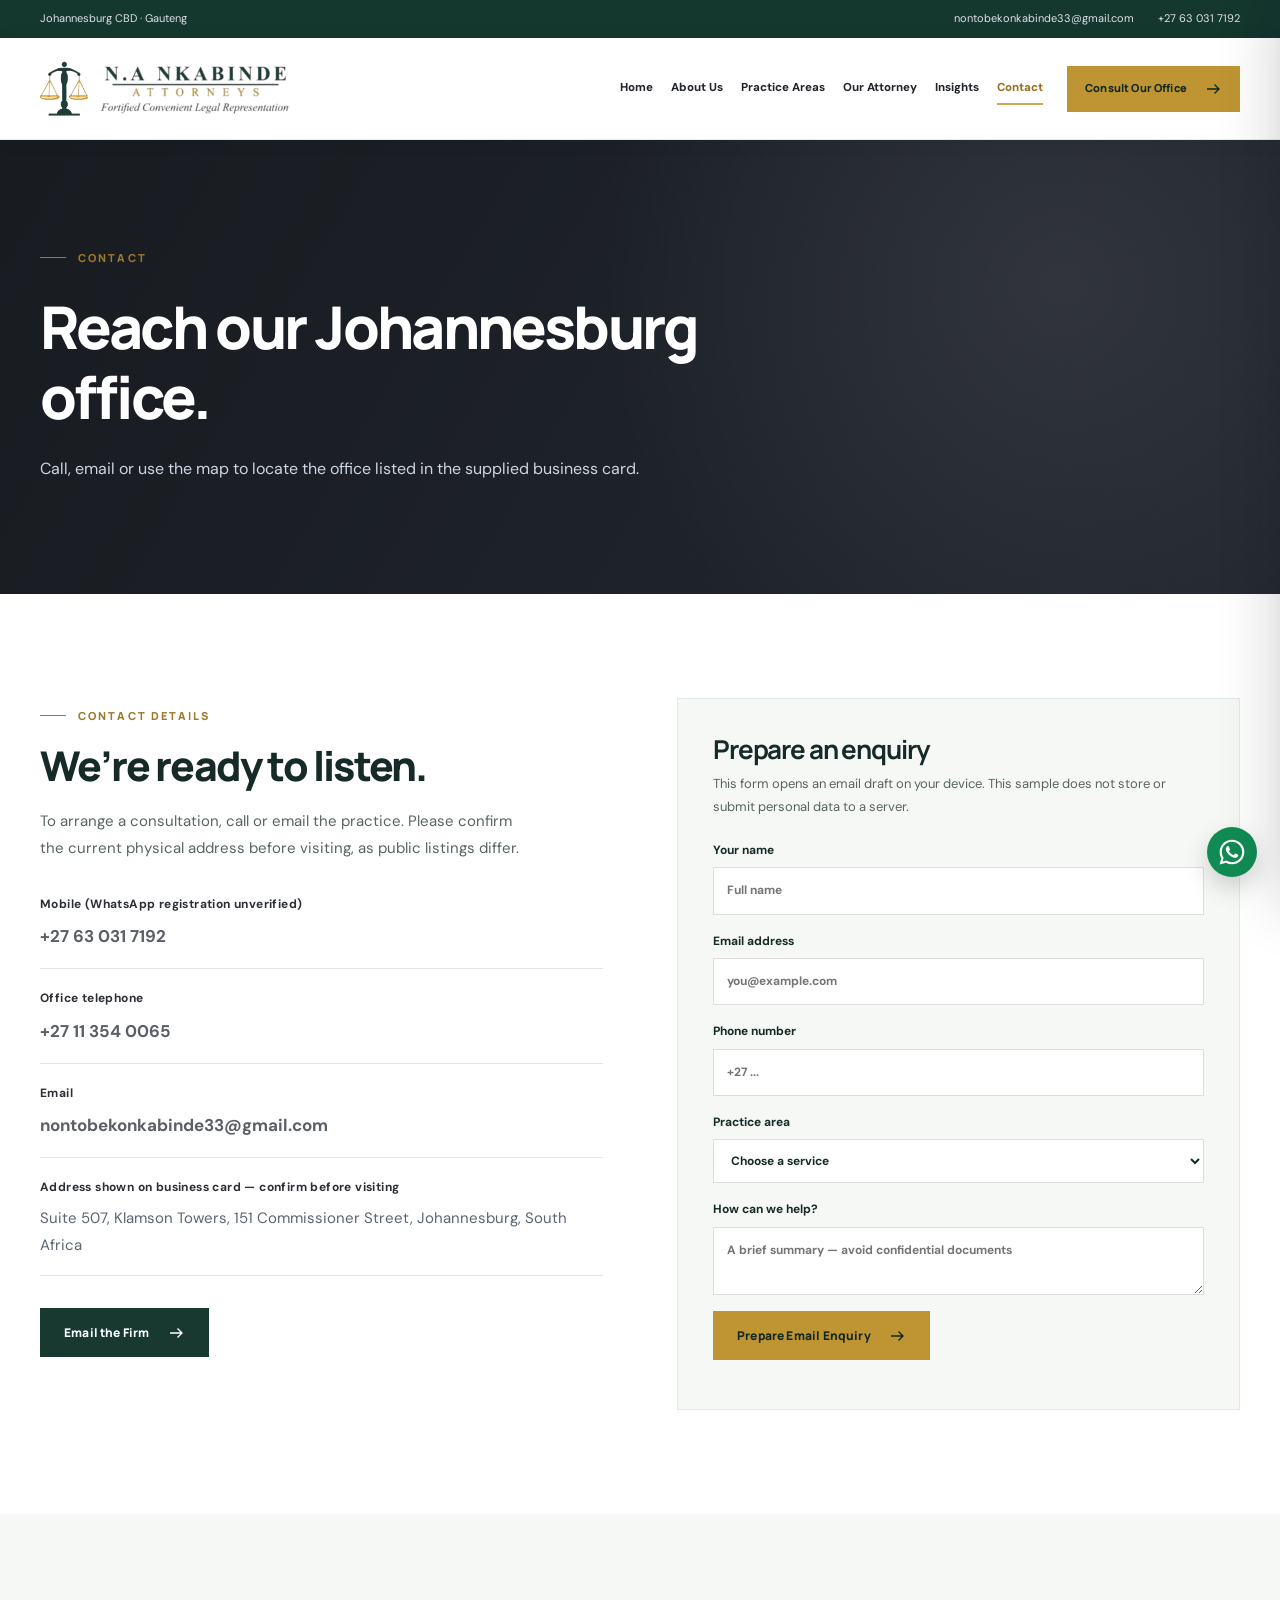
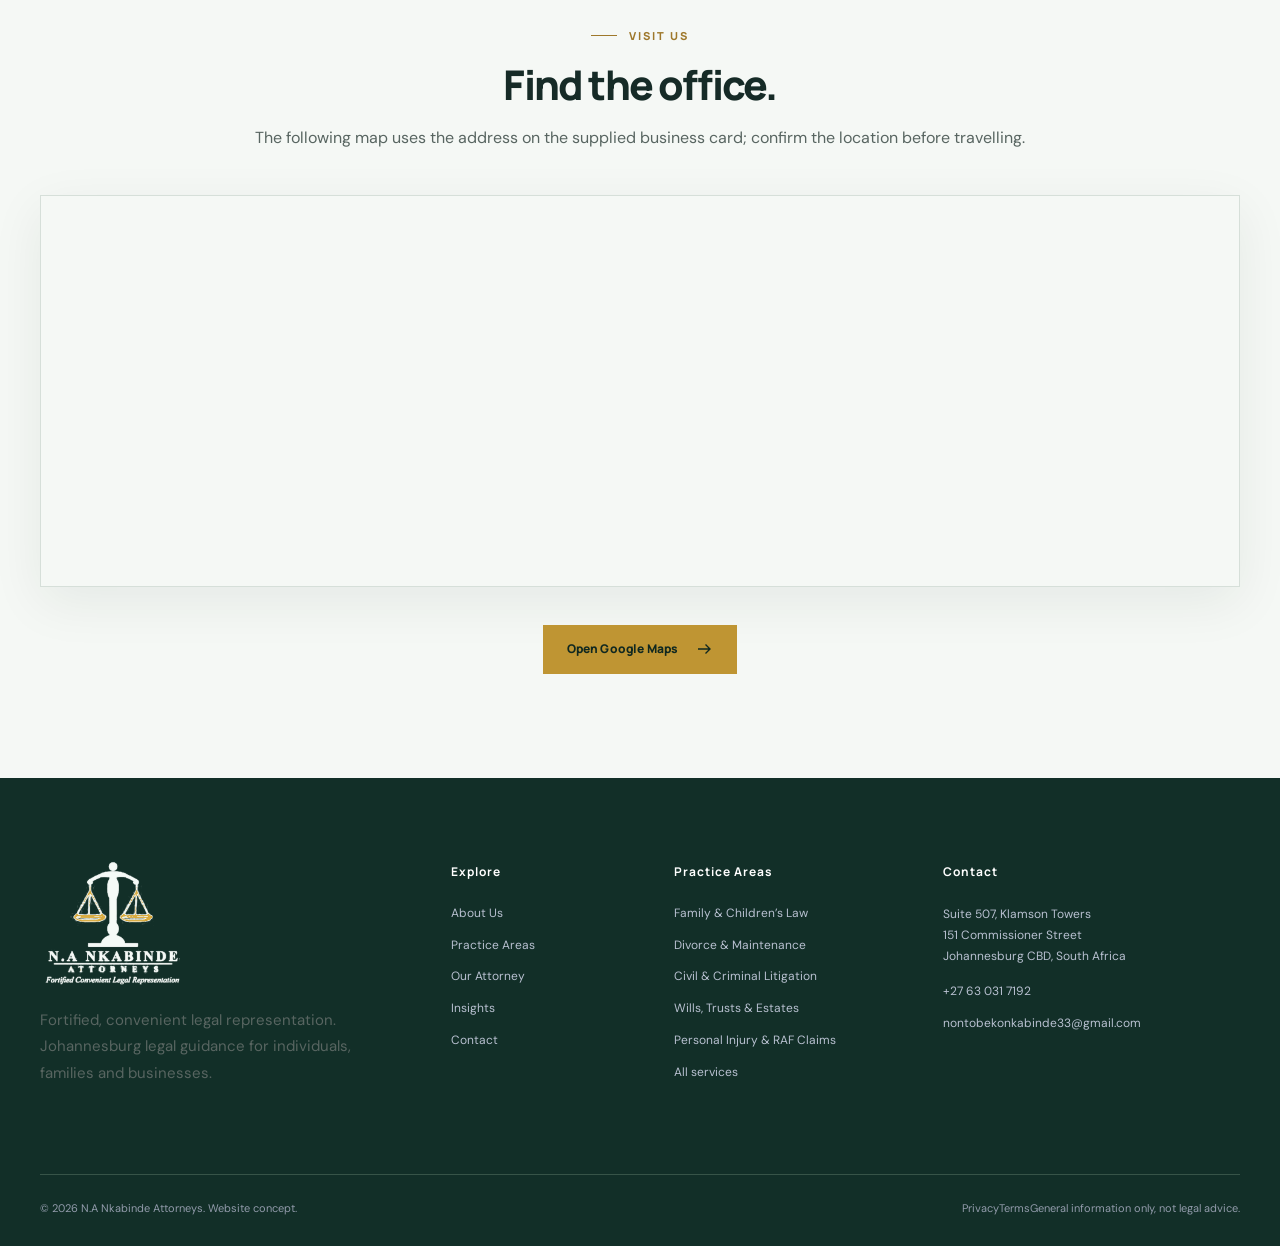
<file: contact/index.html>
<!doctype html><html lang="en-ZA"><head><meta charset="utf-8"><meta name="viewport" content="width=device-width, initial-scale=1"><meta name="theme-color" content="#14372e"><title>Contact Us — Johannesburg | N.A Nkabinde Attorneys</title><meta name="description" content="Call N.A Nkabinde Attorneys at 063 031 7192 or email nontobekonkabinde33@gmail.com. Confirm office address before visiting."><meta name="robots" content="noindex,follow"><link rel="canonical" href="https://na-nkabinde-attorneys.vercel.app/contact/"><meta property="og:type" content="website"><meta property="og:title" content="Contact Us — Johannesburg | N.A Nkabinde Attorneys"><meta property="og:description" content="Call N.A Nkabinde Attorneys at 063 031 7192 or email nontobekonkabinde33@gmail.com. Confirm office address before visiting."><meta property="og:url" content="https://na-nkabinde-attorneys.vercel.app/contact/"><meta property="og:image" content="https://na-nkabinde-attorneys.vercel.app/assets/social-preview.jpg"><meta name="twitter:card" content="summary_large_image"><link rel="icon" href="/assets/favicon.png" type="image/png"><link rel="preconnect" href="https://images.pexels.com"><link rel="preconnect" href="https://fonts.googleapis.com"><link rel="preconnect" href="https://fonts.gstatic.com" crossorigin><link rel="stylesheet" href="/assets/site.css"><script src="/assets/site.js" defer></script><script type="application/ld+json">{"@context": "https://schema.org", "@type": "LegalService", "name": "N.A Nkabinde Attorneys", "url": "https://na-nkabinde-attorneys.vercel.app", "image": "https://na-nkabinde-attorneys.vercel.app/assets/logo-dark-4k.png", "telephone": "+27630317192", "email": "nontobekonkabinde33@gmail.com", "address": {"@type": "PostalAddress", "streetAddress": "Suite 507, Klamson Towers, 151 Commissioner Street", "addressLocality": "Johannesburg", "addressRegion": "Gauteng", "addressCountry": "ZA"}, "founder": {"@type": "Person", "name": "Nontobeko Nkabinde"}, "areaServed": "Johannesburg, South Africa"}</script></head><body><a class="skip-link" href="#main">Skip to content</a><div class="topbar"><div class="container topbar-inner"><span class="topbar-address">Johannesburg CBD · Gauteng</span><div class="topbar-links"><a href="mailto:nontobekonkabinde33@gmail.com">nontobekonkabinde33@gmail.com</a><a href="tel:+27630317192">+27 63 031 7192</a></div></div></div>
<header class="nav-shell"><div class="container nav-inner"><a href="/" class="brand" aria-label="N.A Nkabinde Attorneys homepage"><img src="/assets/logo-header-4k.png" alt="N.A Nkabinde Attorneys logo" width="270" height="115"></a><nav class="nav-links" aria-label="Main navigation"><a class="nav-link " href="/" >Home</a><a class="nav-link " href="/about/" >About Us</a><a class="nav-link " href="/practice-areas/" >Practice Areas</a><a class="nav-link " href="/managing-partner/" >Our Attorney</a><a class="nav-link " href="/insights/" >Insights</a><a class="nav-link active" href="/contact/" aria-current=page>Contact</a></nav><a class="btn btn-gold nav-cta" href="/contact/">Consult Our Office <svg aria-hidden="true" width="18" height="18" viewBox="0 0 24 24" fill="none" stroke="currentColor" stroke-width="1.8"><path d="M4 12h16m-6-6 6 6-6 6"/></svg></a><button class="menu-open" type="button" aria-label="Open navigation" aria-expanded="false" aria-controls="mobile-panel" data-mobile-open>☰</button></div></header>
<div class="mobile-backdrop" id="mobile-backdrop"></div><nav class="mobile-panel" id="mobile-panel" aria-label="Mobile navigation" aria-hidden="true" inert><div class="mobile-head"><img src="/assets/logo-header-4k.png" alt="N.A Nkabinde Attorneys logo"><button type="button" data-mobile-close aria-label="Close navigation">×</button></div><div class="mobile-links"><a href="/">Home</a><a href="/about/">About Us</a><a href="/practice-areas/">Practice Areas</a><a href="/managing-partner/">Our Attorney</a><a href="/insights/">Insights</a><a href="/contact/">Contact</a></div><a class="btn btn-gold mobile-cta" href="/contact/">Request a Consultation <svg aria-hidden="true" width="18" height="18" viewBox="0 0 24 24" fill="none" stroke="currentColor" stroke-width="1.8"><path d="M4 12h16m-6-6 6 6-6 6"/></svg></a></nav>
<main id="main"><section class="page-hero"><div class="container"><span class="eyebrow eyebrow-light">CONTACT</span><h1>Reach our Johannesburg office.</h1><p>Call, email or use the map to locate the office listed in the supplied business card.</p></div></section><section class="section"><div class="container contact-layout"><div class="contact-copy"><span class="eyebrow">CONTACT DETAILS</span><h2>We’re ready to listen.</h2><p>To arrange a consultation, call or email the practice. Please confirm the current physical address before visiting, as public listings differ.</p><div class="contact-details"><div><strong>Mobile (WhatsApp registration unverified)</strong><a href="tel:+27630317192">+27 63 031 7192</a></div><div><strong>Office telephone</strong><a href="tel:+27113540065">+27 11 354 0065</a></div><div><strong>Email</strong><a href="mailto:nontobekonkabinde33@gmail.com">nontobekonkabinde33@gmail.com</a></div><div><strong>Address shown on business card — confirm before visiting</strong><span>Suite 507, Klamson Towers, 151 Commissioner Street, Johannesburg, South Africa</span></div></div><a class="btn btn-navy" href="mailto:nontobekonkabinde33@gmail.com">Email the Firm <svg aria-hidden="true" width="18" height="18" viewBox="0 0 24 24" fill="none" stroke="currentColor" stroke-width="1.8"><path d="M4 12h16m-6-6 6 6-6 6"/></svg></a></div><div class="contact-form-shell"><h3>Prepare an enquiry</h3><p>This form opens an email draft on your device. This sample does not store or submit personal data to a server.</p><form id="enquiry-form"><label>Your name <input name="name" autocomplete="name" maxlength="120" required placeholder="Full name"></label><label>Email address <input name="email" type="email" autocomplete="email" required placeholder="you@example.com"></label><label>Phone number <input name="phone" type="tel" autocomplete="tel" placeholder="+27 ..."></label><label>Practice area <select id="area" name="area"><option value="">Choose a service</option><option value="family">Family &amp; Children’s Law</option><option value="divorce">Divorce &amp; Maintenance</option><option value="litigation">Civil &amp; Criminal Litigation</option><option value="estates">Wills, Trusts &amp; Estates</option><option value="claims">Personal Injury &amp; RAF Claims</option><option value="property">Property, Leases &amp; Evictions</option><option value="contracts">Contracts &amp; Debt Recovery</option><option value="rights">Unlawful Arrest &amp; Police Matters</option></select></label><label>How can we help? <textarea name="message" required minlength="10" maxlength="3000" placeholder="A brief summary — avoid confidential documents"></textarea></label><div style="position:absolute;left:-9999px" aria-hidden="true"><label>Leave blank <input name="company_website" tabindex="-1" autocomplete="off"></label></div><button class="btn btn-gold" type="submit">Prepare Email Enquiry <svg aria-hidden="true" width="18" height="18" viewBox="0 0 24 24" fill="none" stroke="currentColor" stroke-width="1.8"><path d="M4 12h16m-6-6 6 6-6 6"/></svg></button><p id="form-status" role="status" aria-live="polite"></p></form></div></div></section><section class="section cream"><div class="container"><div class="section-heading centered"><span class="eyebrow">VISIT US</span><h2>Find the office.</h2><p>The following map uses the address on the supplied business card; confirm the location before travelling.</p></div><div class="map-frame"><iframe src="https://www.google.com/maps?q=Suite%20507%2C%20Klamson%20Towers%2C%20151%20Commissioner%20Street%2C%20Johannesburg%2C%20South%20Africa&output=embed" title="Google Maps: Klamson Towers, Johannesburg" loading="lazy" referrerpolicy="no-referrer-when-downgrade" allowfullscreen></iframe></div><div class="section-action centered"><a class="btn btn-gold" href="https://www.google.com/maps/search/?api=1&amp;query=Suite%20507%2C%20Klamson%20Towers%2C%20151%20Commissioner%20Street%2C%20Johannesburg%2C%20South%20Africa">Open Google Maps <svg aria-hidden="true" width="18" height="18" viewBox="0 0 24 24" fill="none" stroke="currentColor" stroke-width="1.8"><path d="M4 12h16m-6-6 6 6-6 6"/></svg></a></div></div></section></main><footer class="site-footer"><div class="container"><div class="footer-grid"><div><a class="footer-logo" href="/"><img src="/assets/logo-light-4k.png" width="300" height="135" alt="N.A Nkabinde Attorneys transparent footer logo" loading="lazy"></a><p>Fortified, convenient legal representation. Johannesburg legal guidance for individuals, families and businesses.</p></div><div><h3>Explore</h3><div class="footer-links"><a href="/about/">About Us</a><a href="/practice-areas/">Practice Areas</a><a href="/managing-partner/">Our Attorney</a><a href="/insights/">Insights</a><a href="/contact/">Contact</a></div></div><div><h3>Practice Areas</h3><div class="footer-links"><a href="/practice-areas/#family">Family &amp; Children’s Law</a><a href="/practice-areas/#divorce">Divorce &amp; Maintenance</a><a href="/practice-areas/#litigation">Civil &amp; Criminal Litigation</a><a href="/practice-areas/#estates">Wills, Trusts &amp; Estates</a><a href="/practice-areas/#claims">Personal Injury &amp; RAF Claims</a><a href="/practice-areas/">All services</a></div></div><div class="footer-location"><h3>Contact</h3><address>Suite 507, Klamson Towers<br>151 Commissioner Street<br>Johannesburg CBD, South Africa</address><div class="footer-links" style="margin-top:15px"><a href="tel:+27630317192">+27 63 031 7192</a><a href="mailto:nontobekonkabinde33@gmail.com">nontobekonkabinde33@gmail.com</a></div></div></div><div class="footer-bottom"><span>© 2026 N.A Nkabinde Attorneys. Website concept.</span><span class="footer-legal"><a href="/privacy/">Privacy</a><a href="/terms/">Terms</a><span>General information only, not legal advice.</span></span></div></div></footer><a class="floating-whatsapp" href="https://wa.me/27630317192?text=Hello%2C%20I%20would%20like%20to%20enquire%20about%20legal%20services." target="_blank" rel="noopener noreferrer" aria-label="Contact N.A Nkabinde Attorneys using WhatsApp on the listed mobile number; WhatsApp availability unverified" title="WhatsApp +27 63 031 7192"><svg viewBox="0 0 32 32" aria-hidden="true" xmlns="http://www.w3.org/2000/svg"><path fill="currentColor" d="M16 .8C7.61.8.8 7.59.8 15.98c0 2.69.7 5.31 2.03 7.62L.7 31.3l7.91-2.08a15.15 15.15 0 0 0 7.37 1.88h.01c8.38 0 15.2-6.82 15.2-15.2 0-4.06-1.58-7.88-4.46-10.76A15.07 15.07 0 0 0 16 .8Zm0 27.73a12.54 12.54 0 0 1-6.39-1.75l-.46-.27-4.7 1.23 1.25-4.58-.3-.47a12.5 12.5 0 0 1-1.93-6.7C3.47 9.08 9.08 3.47 16 3.47a12.45 12.45 0 0 1 8.87 3.68 12.48 12.48 0 0 1 3.67 8.86c0 6.91-5.62 12.52-12.54 12.52Zm6.88-9.38c-.38-.19-2.23-1.1-2.58-1.23-.34-.13-.59-.19-.84.19s-.96 1.23-1.18 1.49-.44.29-.82.1a10.32 10.32 0 0 1-3.04-1.88 11.39 11.39 0 0 1-2.1-2.61c-.22-.38-.02-.58.16-.77.17-.17.38-.44.57-.66s.25-.38.38-.63.06-.47-.03-.66c-.1-.19-.85-2.04-1.16-2.8-.3-.74-.61-.64-.84-.65l-.71-.01c-.25 0-.66.1-1.01.47-.34.38-1.32 1.29-1.32 3.13s1.35 3.63 1.54 3.88c.19.25 2.65 4.04 6.42 5.66.9.39 1.61.62 2.16.79.91.29 1.74.25 2.4.15.73-.11 2.23-.91 2.55-1.79.32-.88.32-1.64.22-1.79-.1-.16-.35-.25-.72-.44Z"/></svg><span class="whatsapp-tooltip" aria-hidden="true">WhatsApp Us</span></a><button class="scroll-top" type="button" title="Back to top" aria-label="Back to top">↑</button></body></html>
</file>
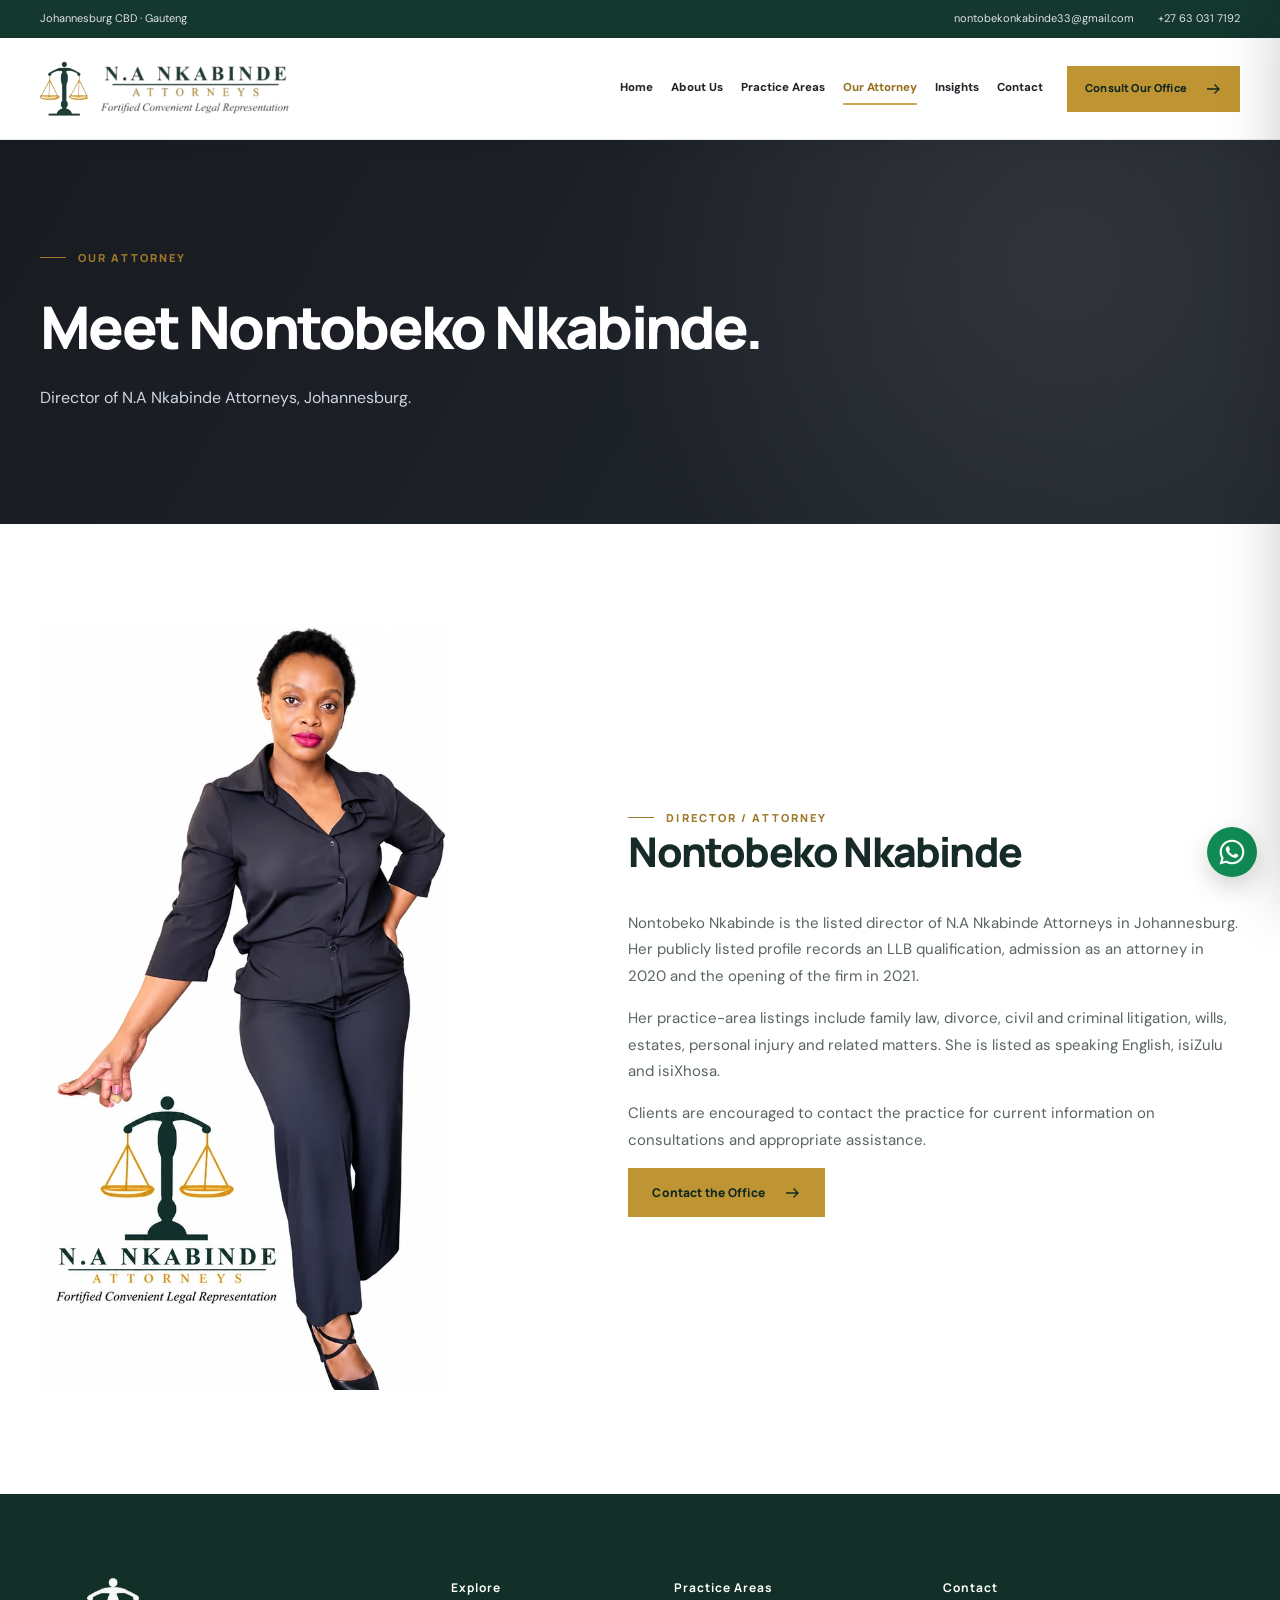
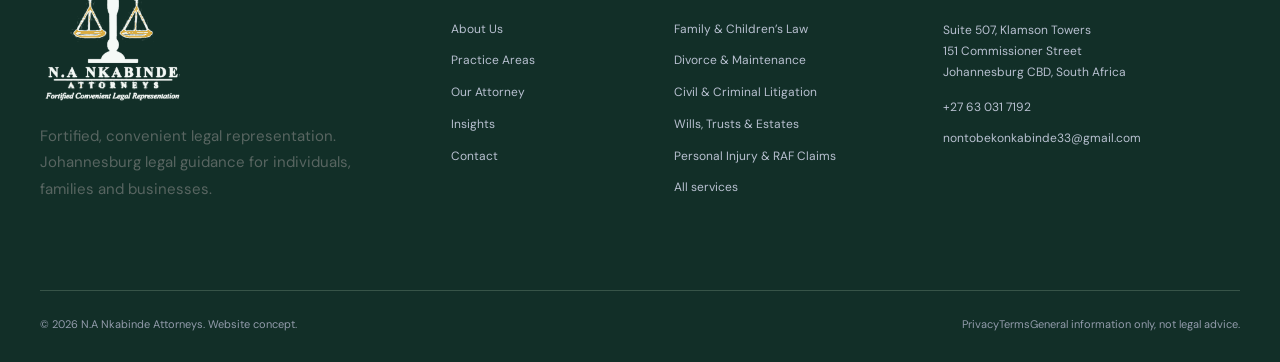
<file: managing-partner/index.html>
<!DOCTYPE html>
<html lang="en-ZA"><head><meta charset="utf-8"/><meta content="width=device-width, initial-scale=1" name="viewport"/><meta content="#14372e" name="theme-color"/><title>Nontobeko Nkabinde — Director | N.A Nkabinde Attorneys</title><meta content="Meet Nontobeko Nkabinde, director of N.A Nkabinde Attorneys in Johannesburg. Listed areas include family law and litigation." name="description"/><meta content="noindex,follow" name="robots"/><link href="https://na-nkabinde-attorneys.vercel.app/managing-partner/" rel="canonical"/><meta content="website" property="og:type"/><meta content="Nontobeko Nkabinde — Director | N.A Nkabinde Attorneys" property="og:title"/><meta content="Meet Nontobeko Nkabinde, director of N.A Nkabinde Attorneys in Johannesburg. Listed areas include family law and litigation." property="og:description"/><meta content="https://na-nkabinde-attorneys.vercel.app/managing-partner/" property="og:url"/><meta content="https://na-nkabinde-attorneys.vercel.app/assets/social-preview.jpg" property="og:image"/><meta content="summary_large_image" name="twitter:card"/><link href="/assets/favicon.png" rel="icon" type="image/png"/><link href="https://images.pexels.com" rel="preconnect"/><link href="https://fonts.googleapis.com" rel="preconnect"/><link crossorigin="" href="https://fonts.gstatic.com" rel="preconnect"/><link href="/assets/site.css" rel="stylesheet"/><script defer="" src="/assets/site.js"></script><script type="application/ld+json">{"@context": "https://schema.org", "@type": "LegalService", "name": "N.A Nkabinde Attorneys", "url": "https://na-nkabinde-attorneys.vercel.app", "image": "https://na-nkabinde-attorneys.vercel.app/assets/logo-dark-4k.png", "telephone": "+27630317192", "email": "nontobekonkabinde33@gmail.com", "address": {"@type": "PostalAddress", "streetAddress": "Suite 507, Klamson Towers, 151 Commissioner Street", "addressLocality": "Johannesburg", "addressRegion": "Gauteng", "addressCountry": "ZA"}, "founder": {"@type": "Person", "name": "Nontobeko Nkabinde"}, "areaServed": "Johannesburg, South Africa"}</script></head><body><a class="skip-link" href="#main">Skip to content</a><div class="topbar"><div class="container topbar-inner"><span class="topbar-address">Johannesburg CBD · Gauteng</span><div class="topbar-links"><a href="mailto:nontobekonkabinde33@gmail.com">nontobekonkabinde33@gmail.com</a><a href="tel:+27630317192">+27 63 031 7192</a></div></div></div>
<header class="nav-shell"><div class="container nav-inner"><a aria-label="N.A Nkabinde Attorneys homepage" class="brand" href="/"><img alt="N.A Nkabinde Attorneys logo" height="115" src="/assets/logo-header-4k.png" width="270"/></a><nav aria-label="Main navigation" class="nav-links"><a class="nav-link" href="/">Home</a><a class="nav-link" href="/about/">About Us</a><a class="nav-link" href="/practice-areas/">Practice Areas</a><a aria-current="page" class="nav-link active" href="/managing-partner/">Our Attorney</a><a class="nav-link" href="/insights/">Insights</a><a class="nav-link" href="/contact/">Contact</a></nav><a class="btn btn-gold nav-cta" href="/contact/">Consult Our Office <svg aria-hidden="true" fill="none" height="18" stroke="currentColor" stroke-width="1.8" viewbox="0 0 24 24" width="18"><path d="M4 12h16m-6-6 6 6-6 6"></path></svg></a><button aria-controls="mobile-panel" aria-expanded="false" aria-label="Open navigation" class="menu-open" data-mobile-open="" type="button">☰</button></div></header>
<div class="mobile-backdrop" id="mobile-backdrop"></div><nav aria-hidden="true" aria-label="Mobile navigation" class="mobile-panel" id="mobile-panel" inert=""><div class="mobile-head"><img alt="N.A Nkabinde Attorneys logo" src="/assets/logo-header-4k.png"/><button aria-label="Close navigation" data-mobile-close="" type="button">×</button></div><div class="mobile-links"><a href="/">Home</a><a href="/about/">About Us</a><a href="/practice-areas/">Practice Areas</a><a href="/managing-partner/">Our Attorney</a><a href="/insights/">Insights</a><a href="/contact/">Contact</a></div><a class="btn btn-gold mobile-cta" href="/contact/">Request a Consultation <svg aria-hidden="true" fill="none" height="18" stroke="currentColor" stroke-width="1.8" viewbox="0 0 24 24" width="18"><path d="M4 12h16m-6-6 6 6-6 6"></path></svg></a></nav>
<main id="main"><section class="page-hero"><div class="container"><span class="eyebrow eyebrow-light">OUR ATTORNEY</span><h1>Meet Nontobeko Nkabinde.</h1><p>Director of N.A Nkabinde Attorneys, Johannesburg.</p></div></section><section class="section"><div class="container profile-layout"><div class="profile-photo"><img alt="Nontobeko Nkabinde, director of N.A Nkabinde Attorneys, in professional attire" decoding="async" height="1709" loading="lazy" sizes="(max-width: 600px) calc(100vw - 36px), (max-width: 850px) 510px, 520px" src="/assets/nontobeko-director-clear.webp" srcset="/assets/nontobeko-director-clear-640.webp 640w, /assets/nontobeko-director-clear.webp 920w" width="920"/></div><div class="profile-copy"><span class="eyebrow">DIRECTOR / ATTORNEY</span><h2>Nontobeko Nkabinde</h2><p>Nontobeko Nkabinde is the listed director of N.A Nkabinde Attorneys in Johannesburg. Her publicly listed profile records an LLB qualification, admission as an attorney in 2020 and the opening of the firm in 2021.</p><p>Her practice-area listings include family law, divorce, civil and criminal litigation, wills, estates, personal injury and related matters. She is listed as speaking English, isiZulu and isiXhosa.</p><p>Clients are encouraged to contact the practice for current information on consultations and appropriate assistance.</p><a class="btn btn-gold" href="/contact/">Contact the Office <svg aria-hidden="true" fill="none" height="18" stroke="currentColor" stroke-width="1.8" viewbox="0 0 24 24" width="18"><path d="M4 12h16m-6-6 6 6-6 6"></path></svg></a></div></div></section></main><footer class="site-footer"><div class="container"><div class="footer-grid"><div><a class="footer-logo" href="/"><img alt="N.A Nkabinde Attorneys transparent footer logo" height="135" loading="lazy" src="/assets/logo-light-4k.png" width="300"/></a><p>Fortified, convenient legal representation. Johannesburg legal guidance for individuals, families and businesses.</p></div><div><h3>Explore</h3><div class="footer-links"><a href="/about/">About Us</a><a href="/practice-areas/">Practice Areas</a><a href="/managing-partner/">Our Attorney</a><a href="/insights/">Insights</a><a href="/contact/">Contact</a></div></div><div><h3>Practice Areas</h3><div class="footer-links"><a href="/practice-areas/#family">Family &amp; Children’s Law</a><a href="/practice-areas/#divorce">Divorce &amp; Maintenance</a><a href="/practice-areas/#litigation">Civil &amp; Criminal Litigation</a><a href="/practice-areas/#estates">Wills, Trusts &amp; Estates</a><a href="/practice-areas/#claims">Personal Injury &amp; RAF Claims</a><a href="/practice-areas/">All services</a></div></div><div class="footer-location"><h3>Contact</h3><address>Suite 507, Klamson Towers<br/>151 Commissioner Street<br/>Johannesburg CBD, South Africa</address><div class="footer-links" style="margin-top:15px"><a href="tel:+27630317192">+27 63 031 7192</a><a href="mailto:nontobekonkabinde33@gmail.com">nontobekonkabinde33@gmail.com</a></div></div></div><div class="footer-bottom"><span>© 2026 N.A Nkabinde Attorneys. Website concept.</span><span class="footer-legal"><a href="/privacy/">Privacy</a><a href="/terms/">Terms</a><span>General information only, not legal advice.</span></span></div></div></footer><a aria-label="Contact N.A Nkabinde Attorneys using WhatsApp on the listed mobile number; WhatsApp availability unverified" class="floating-whatsapp" href="https://wa.me/27630317192?text=Hello%2C%20I%20would%20like%20to%20enquire%20about%20legal%20services." rel="noopener noreferrer" target="_blank" title="WhatsApp +27 63 031 7192"><svg aria-hidden="true" viewbox="0 0 32 32" xmlns="http://www.w3.org/2000/svg"><path d="M16 .8C7.61.8.8 7.59.8 15.98c0 2.69.7 5.31 2.03 7.62L.7 31.3l7.91-2.08a15.15 15.15 0 0 0 7.37 1.88h.01c8.38 0 15.2-6.82 15.2-15.2 0-4.06-1.58-7.88-4.46-10.76A15.07 15.07 0 0 0 16 .8Zm0 27.73a12.54 12.54 0 0 1-6.39-1.75l-.46-.27-4.7 1.23 1.25-4.58-.3-.47a12.5 12.5 0 0 1-1.93-6.7C3.47 9.08 9.08 3.47 16 3.47a12.45 12.45 0 0 1 8.87 3.68 12.48 12.48 0 0 1 3.67 8.86c0 6.91-5.62 12.52-12.54 12.52Zm6.88-9.38c-.38-.19-2.23-1.1-2.58-1.23-.34-.13-.59-.19-.84.19s-.96 1.23-1.18 1.49-.44.29-.82.1a10.32 10.32 0 0 1-3.04-1.88 11.39 11.39 0 0 1-2.1-2.61c-.22-.38-.02-.58.16-.77.17-.17.38-.44.57-.66s.25-.38.38-.63.06-.47-.03-.66c-.1-.19-.85-2.04-1.16-2.8-.3-.74-.61-.64-.84-.65l-.71-.01c-.25 0-.66.1-1.01.47-.34.38-1.32 1.29-1.32 3.13s1.35 3.63 1.54 3.88c.19.25 2.65 4.04 6.42 5.66.9.39 1.61.62 2.16.79.91.29 1.74.25 2.4.15.73-.11 2.23-.91 2.55-1.79.32-.88.32-1.64.22-1.79-.1-.16-.35-.25-.72-.44Z" fill="currentColor"></path></svg><span aria-hidden="true" class="whatsapp-tooltip">WhatsApp Us</span></a><button aria-label="Back to top" class="scroll-top" title="Back to top" type="button">↑</button></body></html>
</file>
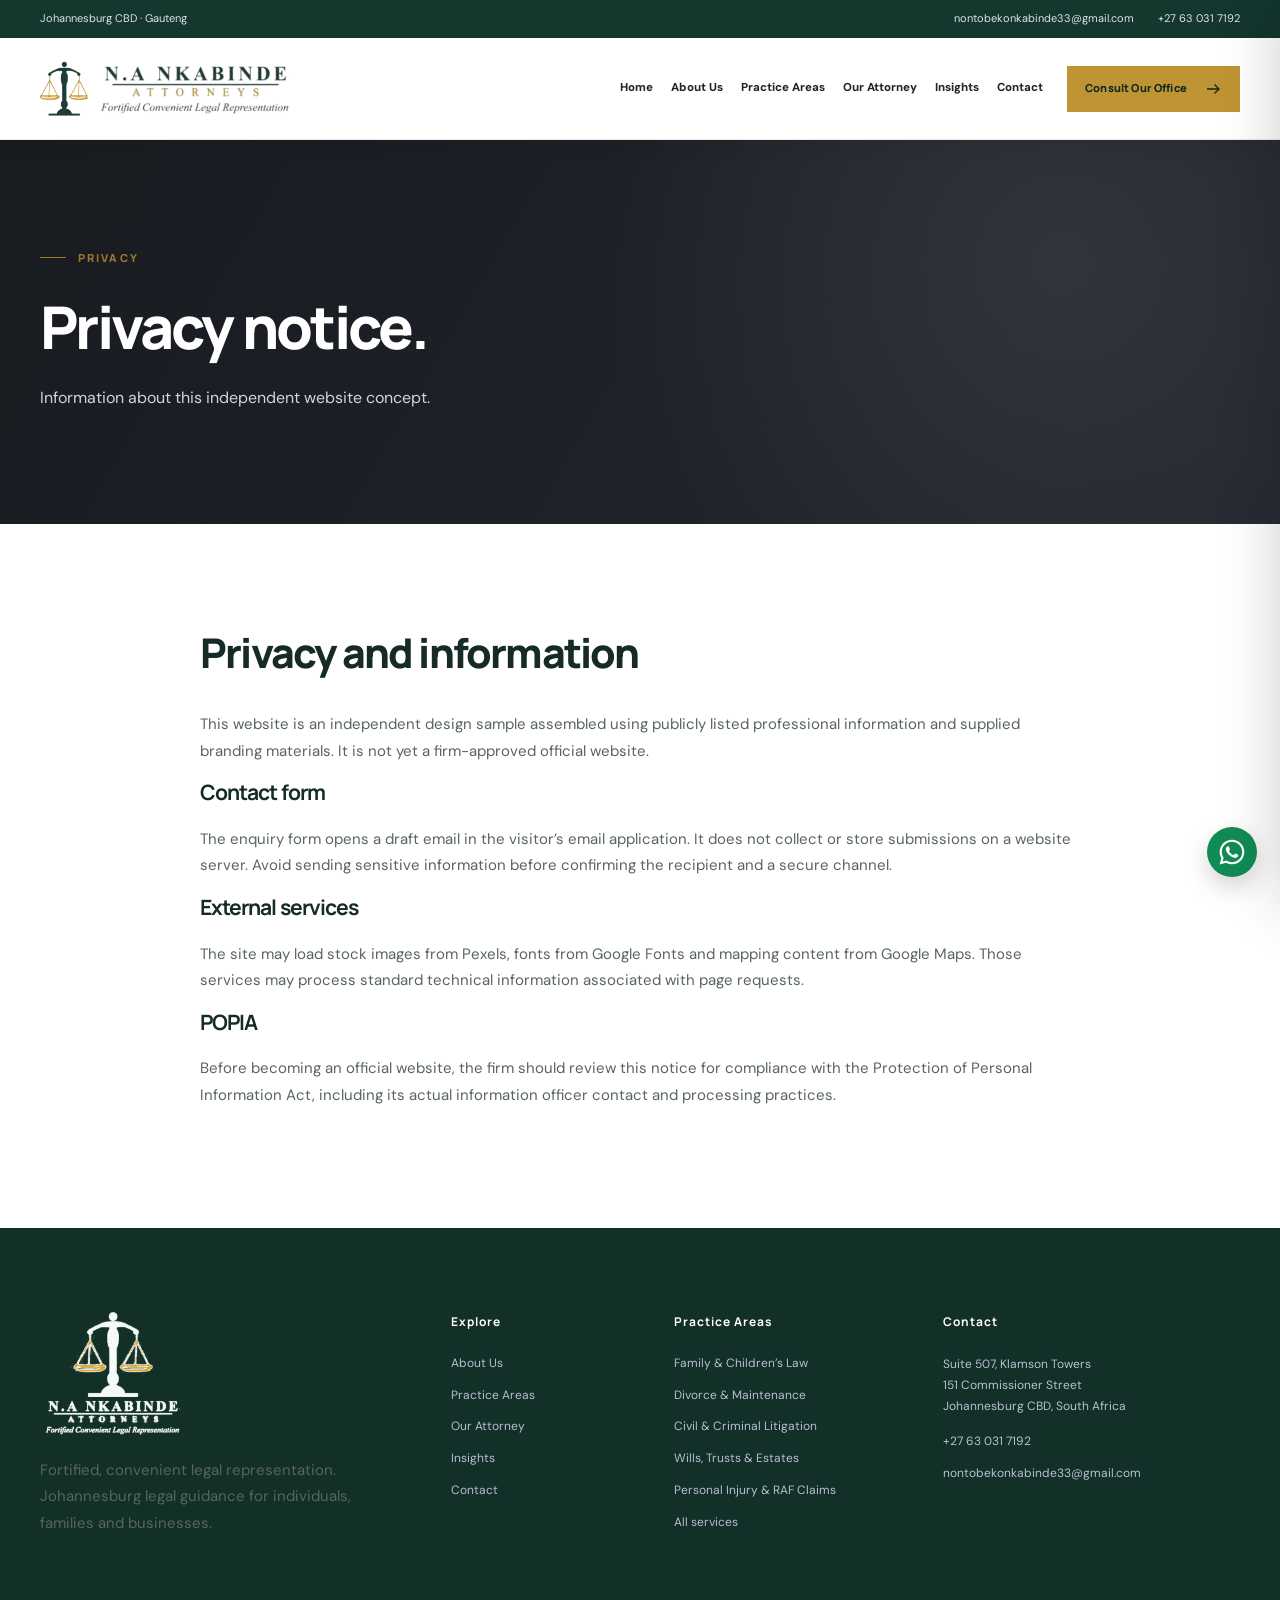
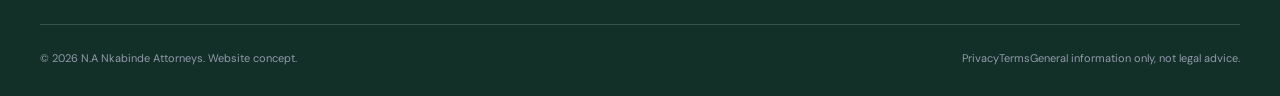
<file: privacy/index.html>
<!doctype html><html lang="en-ZA"><head><meta charset="utf-8"><meta name="viewport" content="width=device-width, initial-scale=1"><meta name="theme-color" content="#14372e"><title>Privacy Notice | N.A Nkabinde Attorneys</title><meta name="description" content="Privacy notice for the independent N.A Nkabinde Attorneys website concept."><meta name="robots" content="noindex,follow"><link rel="canonical" href="https://na-nkabinde-attorneys.vercel.app/privacy/"><meta property="og:type" content="website"><meta property="og:title" content="Privacy Notice | N.A Nkabinde Attorneys"><meta property="og:description" content="Privacy notice for the independent N.A Nkabinde Attorneys website concept."><meta property="og:url" content="https://na-nkabinde-attorneys.vercel.app/privacy/"><meta property="og:image" content="https://na-nkabinde-attorneys.vercel.app/assets/social-preview.jpg"><meta name="twitter:card" content="summary_large_image"><link rel="icon" href="/assets/favicon.png" type="image/png"><link rel="preconnect" href="https://images.pexels.com"><link rel="preconnect" href="https://fonts.googleapis.com"><link rel="preconnect" href="https://fonts.gstatic.com" crossorigin><link rel="stylesheet" href="/assets/site.css"><script src="/assets/site.js" defer></script><script type="application/ld+json">{"@context": "https://schema.org", "@type": "LegalService", "name": "N.A Nkabinde Attorneys", "url": "https://na-nkabinde-attorneys.vercel.app", "image": "https://na-nkabinde-attorneys.vercel.app/assets/logo-dark-4k.png", "telephone": "+27630317192", "email": "nontobekonkabinde33@gmail.com", "address": {"@type": "PostalAddress", "streetAddress": "Suite 507, Klamson Towers, 151 Commissioner Street", "addressLocality": "Johannesburg", "addressRegion": "Gauteng", "addressCountry": "ZA"}, "founder": {"@type": "Person", "name": "Nontobeko Nkabinde"}, "areaServed": "Johannesburg, South Africa"}</script></head><body><a class="skip-link" href="#main">Skip to content</a><div class="topbar"><div class="container topbar-inner"><span class="topbar-address">Johannesburg CBD · Gauteng</span><div class="topbar-links"><a href="mailto:nontobekonkabinde33@gmail.com">nontobekonkabinde33@gmail.com</a><a href="tel:+27630317192">+27 63 031 7192</a></div></div></div>
<header class="nav-shell"><div class="container nav-inner"><a href="/" class="brand" aria-label="N.A Nkabinde Attorneys homepage"><img src="/assets/logo-header-4k.png" alt="N.A Nkabinde Attorneys logo" width="270" height="115"></a><nav class="nav-links" aria-label="Main navigation"><a class="nav-link " href="/" >Home</a><a class="nav-link " href="/about/" >About Us</a><a class="nav-link " href="/practice-areas/" >Practice Areas</a><a class="nav-link " href="/managing-partner/" >Our Attorney</a><a class="nav-link " href="/insights/" >Insights</a><a class="nav-link " href="/contact/" >Contact</a></nav><a class="btn btn-gold nav-cta" href="/contact/">Consult Our Office <svg aria-hidden="true" width="18" height="18" viewBox="0 0 24 24" fill="none" stroke="currentColor" stroke-width="1.8"><path d="M4 12h16m-6-6 6 6-6 6"/></svg></a><button class="menu-open" type="button" aria-label="Open navigation" aria-expanded="false" aria-controls="mobile-panel" data-mobile-open>☰</button></div></header>
<div class="mobile-backdrop" id="mobile-backdrop"></div><nav class="mobile-panel" id="mobile-panel" aria-label="Mobile navigation" aria-hidden="true" inert><div class="mobile-head"><img src="/assets/logo-header-4k.png" alt="N.A Nkabinde Attorneys logo"><button type="button" data-mobile-close aria-label="Close navigation">×</button></div><div class="mobile-links"><a href="/">Home</a><a href="/about/">About Us</a><a href="/practice-areas/">Practice Areas</a><a href="/managing-partner/">Our Attorney</a><a href="/insights/">Insights</a><a href="/contact/">Contact</a></div><a class="btn btn-gold mobile-cta" href="/contact/">Request a Consultation <svg aria-hidden="true" width="18" height="18" viewBox="0 0 24 24" fill="none" stroke="currentColor" stroke-width="1.8"><path d="M4 12h16m-6-6 6 6-6 6"/></svg></a></nav>
<main id="main"><section class="page-hero"><div class="container"><span class="eyebrow eyebrow-light">PRIVACY</span><h1>Privacy notice.</h1><p>Information about this independent website concept.</p></div></section><section class="section"><div class="container" style="max-width:880px"><h2>Privacy and information</h2><p>This website is an independent design sample assembled using publicly listed professional information and supplied branding materials. It is not yet a firm-approved official website.</p><h3>Contact form</h3><p>The enquiry form opens a draft email in the visitor’s email application. It does not collect or store submissions on a website server. Avoid sending sensitive information before confirming the recipient and a secure channel.</p><h3>External services</h3><p>The site may load stock images from Pexels, fonts from Google Fonts and mapping content from Google Maps. Those services may process standard technical information associated with page requests.</p><h3>POPIA</h3><p>Before becoming an official website, the firm should review this notice for compliance with the Protection of Personal Information Act, including its actual information officer contact and processing practices.</p></div></section></main><footer class="site-footer"><div class="container"><div class="footer-grid"><div><a class="footer-logo" href="/"><img src="/assets/logo-light-4k.png" width="300" height="135" alt="N.A Nkabinde Attorneys transparent footer logo" loading="lazy"></a><p>Fortified, convenient legal representation. Johannesburg legal guidance for individuals, families and businesses.</p></div><div><h3>Explore</h3><div class="footer-links"><a href="/about/">About Us</a><a href="/practice-areas/">Practice Areas</a><a href="/managing-partner/">Our Attorney</a><a href="/insights/">Insights</a><a href="/contact/">Contact</a></div></div><div><h3>Practice Areas</h3><div class="footer-links"><a href="/practice-areas/#family">Family &amp; Children’s Law</a><a href="/practice-areas/#divorce">Divorce &amp; Maintenance</a><a href="/practice-areas/#litigation">Civil &amp; Criminal Litigation</a><a href="/practice-areas/#estates">Wills, Trusts &amp; Estates</a><a href="/practice-areas/#claims">Personal Injury &amp; RAF Claims</a><a href="/practice-areas/">All services</a></div></div><div class="footer-location"><h3>Contact</h3><address>Suite 507, Klamson Towers<br>151 Commissioner Street<br>Johannesburg CBD, South Africa</address><div class="footer-links" style="margin-top:15px"><a href="tel:+27630317192">+27 63 031 7192</a><a href="mailto:nontobekonkabinde33@gmail.com">nontobekonkabinde33@gmail.com</a></div></div></div><div class="footer-bottom"><span>© 2026 N.A Nkabinde Attorneys. Website concept.</span><span class="footer-legal"><a href="/privacy/">Privacy</a><a href="/terms/">Terms</a><span>General information only, not legal advice.</span></span></div></div></footer><a class="floating-whatsapp" href="https://wa.me/27630317192?text=Hello%2C%20I%20would%20like%20to%20enquire%20about%20legal%20services." target="_blank" rel="noopener noreferrer" aria-label="Contact N.A Nkabinde Attorneys using WhatsApp on the listed mobile number; WhatsApp availability unverified" title="WhatsApp +27 63 031 7192"><svg viewBox="0 0 32 32" aria-hidden="true" xmlns="http://www.w3.org/2000/svg"><path fill="currentColor" d="M16 .8C7.61.8.8 7.59.8 15.98c0 2.69.7 5.31 2.03 7.62L.7 31.3l7.91-2.08a15.15 15.15 0 0 0 7.37 1.88h.01c8.38 0 15.2-6.82 15.2-15.2 0-4.06-1.58-7.88-4.46-10.76A15.07 15.07 0 0 0 16 .8Zm0 27.73a12.54 12.54 0 0 1-6.39-1.75l-.46-.27-4.7 1.23 1.25-4.58-.3-.47a12.5 12.5 0 0 1-1.93-6.7C3.47 9.08 9.08 3.47 16 3.47a12.45 12.45 0 0 1 8.87 3.68 12.48 12.48 0 0 1 3.67 8.86c0 6.91-5.62 12.52-12.54 12.52Zm6.88-9.38c-.38-.19-2.23-1.1-2.58-1.23-.34-.13-.59-.19-.84.19s-.96 1.23-1.18 1.49-.44.29-.82.1a10.32 10.32 0 0 1-3.04-1.88 11.39 11.39 0 0 1-2.1-2.61c-.22-.38-.02-.58.16-.77.17-.17.38-.44.57-.66s.25-.38.38-.63.06-.47-.03-.66c-.1-.19-.85-2.04-1.16-2.8-.3-.74-.61-.64-.84-.65l-.71-.01c-.25 0-.66.1-1.01.47-.34.38-1.32 1.29-1.32 3.13s1.35 3.63 1.54 3.88c.19.25 2.65 4.04 6.42 5.66.9.39 1.61.62 2.16.79.91.29 1.74.25 2.4.15.73-.11 2.23-.91 2.55-1.79.32-.88.32-1.64.22-1.79-.1-.16-.35-.25-.72-.44Z"/></svg><span class="whatsapp-tooltip" aria-hidden="true">WhatsApp Us</span></a><button class="scroll-top" type="button" title="Back to top" aria-label="Back to top">↑</button></body></html>
</file>
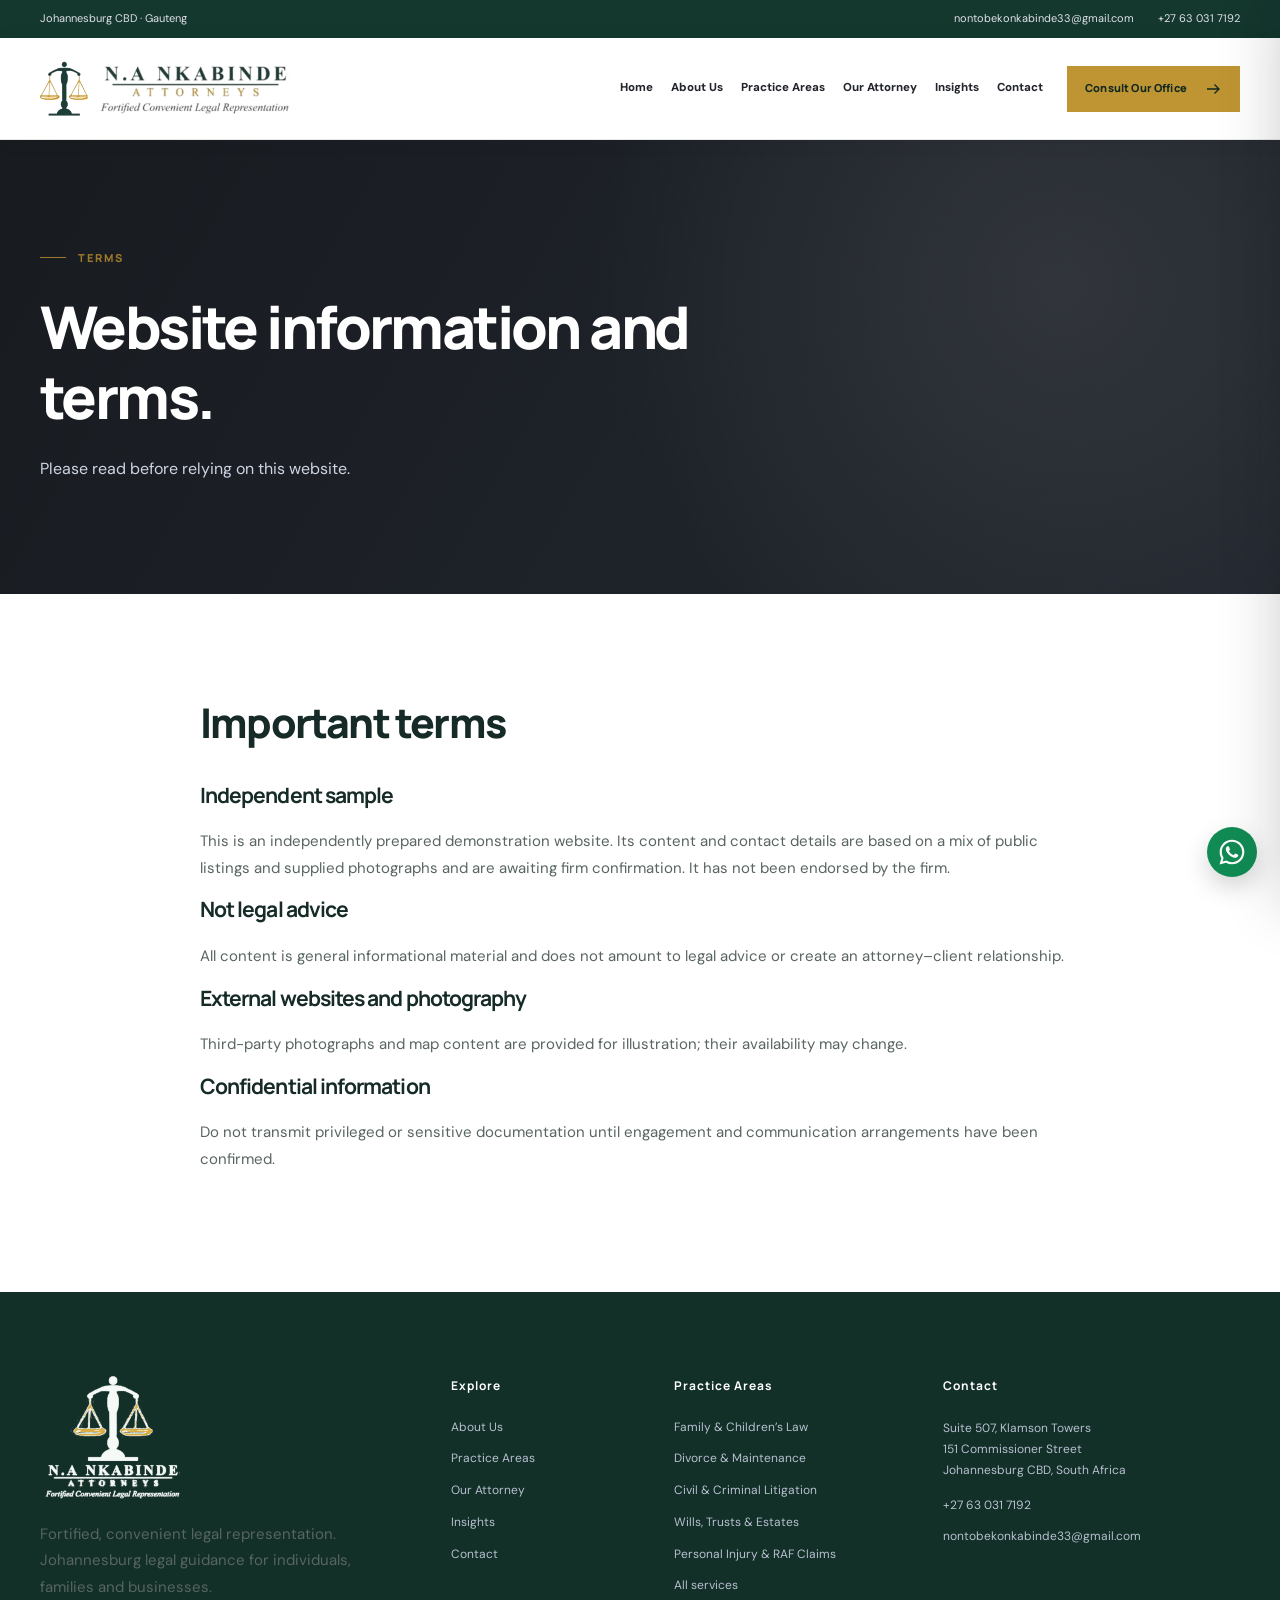
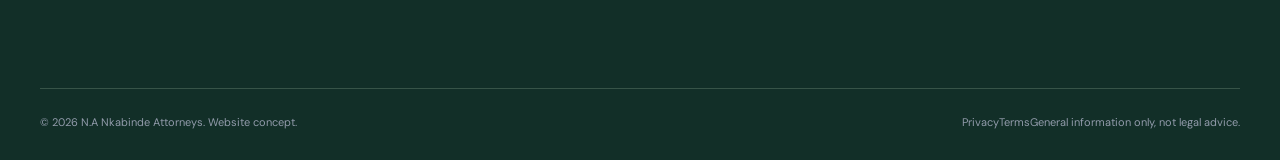
<file: terms/index.html>
<!doctype html><html lang="en-ZA"><head><meta charset="utf-8"><meta name="viewport" content="width=device-width, initial-scale=1"><meta name="theme-color" content="#14372e"><title>Terms of Use | N.A Nkabinde Attorneys</title><meta name="description" content="Website terms for the independently prepared N.A Nkabinde Attorneys sample."><meta name="robots" content="noindex,follow"><link rel="canonical" href="https://na-nkabinde-attorneys.vercel.app/terms/"><meta property="og:type" content="website"><meta property="og:title" content="Terms of Use | N.A Nkabinde Attorneys"><meta property="og:description" content="Website terms for the independently prepared N.A Nkabinde Attorneys sample."><meta property="og:url" content="https://na-nkabinde-attorneys.vercel.app/terms/"><meta property="og:image" content="https://na-nkabinde-attorneys.vercel.app/assets/social-preview.jpg"><meta name="twitter:card" content="summary_large_image"><link rel="icon" href="/assets/favicon.png" type="image/png"><link rel="preconnect" href="https://images.pexels.com"><link rel="preconnect" href="https://fonts.googleapis.com"><link rel="preconnect" href="https://fonts.gstatic.com" crossorigin><link rel="stylesheet" href="/assets/site.css"><script src="/assets/site.js" defer></script><script type="application/ld+json">{"@context": "https://schema.org", "@type": "LegalService", "name": "N.A Nkabinde Attorneys", "url": "https://na-nkabinde-attorneys.vercel.app", "image": "https://na-nkabinde-attorneys.vercel.app/assets/logo-dark-4k.png", "telephone": "+27630317192", "email": "nontobekonkabinde33@gmail.com", "address": {"@type": "PostalAddress", "streetAddress": "Suite 507, Klamson Towers, 151 Commissioner Street", "addressLocality": "Johannesburg", "addressRegion": "Gauteng", "addressCountry": "ZA"}, "founder": {"@type": "Person", "name": "Nontobeko Nkabinde"}, "areaServed": "Johannesburg, South Africa"}</script></head><body><a class="skip-link" href="#main">Skip to content</a><div class="topbar"><div class="container topbar-inner"><span class="topbar-address">Johannesburg CBD · Gauteng</span><div class="topbar-links"><a href="mailto:nontobekonkabinde33@gmail.com">nontobekonkabinde33@gmail.com</a><a href="tel:+27630317192">+27 63 031 7192</a></div></div></div>
<header class="nav-shell"><div class="container nav-inner"><a href="/" class="brand" aria-label="N.A Nkabinde Attorneys homepage"><img src="/assets/logo-header-4k.png" alt="N.A Nkabinde Attorneys logo" width="270" height="115"></a><nav class="nav-links" aria-label="Main navigation"><a class="nav-link " href="/" >Home</a><a class="nav-link " href="/about/" >About Us</a><a class="nav-link " href="/practice-areas/" >Practice Areas</a><a class="nav-link " href="/managing-partner/" >Our Attorney</a><a class="nav-link " href="/insights/" >Insights</a><a class="nav-link " href="/contact/" >Contact</a></nav><a class="btn btn-gold nav-cta" href="/contact/">Consult Our Office <svg aria-hidden="true" width="18" height="18" viewBox="0 0 24 24" fill="none" stroke="currentColor" stroke-width="1.8"><path d="M4 12h16m-6-6 6 6-6 6"/></svg></a><button class="menu-open" type="button" aria-label="Open navigation" aria-expanded="false" aria-controls="mobile-panel" data-mobile-open>☰</button></div></header>
<div class="mobile-backdrop" id="mobile-backdrop"></div><nav class="mobile-panel" id="mobile-panel" aria-label="Mobile navigation" aria-hidden="true" inert><div class="mobile-head"><img src="/assets/logo-header-4k.png" alt="N.A Nkabinde Attorneys logo"><button type="button" data-mobile-close aria-label="Close navigation">×</button></div><div class="mobile-links"><a href="/">Home</a><a href="/about/">About Us</a><a href="/practice-areas/">Practice Areas</a><a href="/managing-partner/">Our Attorney</a><a href="/insights/">Insights</a><a href="/contact/">Contact</a></div><a class="btn btn-gold mobile-cta" href="/contact/">Request a Consultation <svg aria-hidden="true" width="18" height="18" viewBox="0 0 24 24" fill="none" stroke="currentColor" stroke-width="1.8"><path d="M4 12h16m-6-6 6 6-6 6"/></svg></a></nav>
<main id="main"><section class="page-hero"><div class="container"><span class="eyebrow eyebrow-light">TERMS</span><h1>Website information and terms.</h1><p>Please read before relying on this website.</p></div></section><section class="section"><div class="container" style="max-width:880px"><h2>Important terms</h2><h3>Independent sample</h3><p>This is an independently prepared demonstration website. Its content and contact details are based on a mix of public listings and supplied photographs and are awaiting firm confirmation. It has not been endorsed by the firm.</p><h3>Not legal advice</h3><p>All content is general informational material and does not amount to legal advice or create an attorney–client relationship.</p><h3>External websites and photography</h3><p>Third-party photographs and map content are provided for illustration; their availability may change.</p><h3>Confidential information</h3><p>Do not transmit privileged or sensitive documentation until engagement and communication arrangements have been confirmed.</p></div></section></main><footer class="site-footer"><div class="container"><div class="footer-grid"><div><a class="footer-logo" href="/"><img src="/assets/logo-light-4k.png" width="300" height="135" alt="N.A Nkabinde Attorneys transparent footer logo" loading="lazy"></a><p>Fortified, convenient legal representation. Johannesburg legal guidance for individuals, families and businesses.</p></div><div><h3>Explore</h3><div class="footer-links"><a href="/about/">About Us</a><a href="/practice-areas/">Practice Areas</a><a href="/managing-partner/">Our Attorney</a><a href="/insights/">Insights</a><a href="/contact/">Contact</a></div></div><div><h3>Practice Areas</h3><div class="footer-links"><a href="/practice-areas/#family">Family &amp; Children’s Law</a><a href="/practice-areas/#divorce">Divorce &amp; Maintenance</a><a href="/practice-areas/#litigation">Civil &amp; Criminal Litigation</a><a href="/practice-areas/#estates">Wills, Trusts &amp; Estates</a><a href="/practice-areas/#claims">Personal Injury &amp; RAF Claims</a><a href="/practice-areas/">All services</a></div></div><div class="footer-location"><h3>Contact</h3><address>Suite 507, Klamson Towers<br>151 Commissioner Street<br>Johannesburg CBD, South Africa</address><div class="footer-links" style="margin-top:15px"><a href="tel:+27630317192">+27 63 031 7192</a><a href="mailto:nontobekonkabinde33@gmail.com">nontobekonkabinde33@gmail.com</a></div></div></div><div class="footer-bottom"><span>© 2026 N.A Nkabinde Attorneys. Website concept.</span><span class="footer-legal"><a href="/privacy/">Privacy</a><a href="/terms/">Terms</a><span>General information only, not legal advice.</span></span></div></div></footer><a class="floating-whatsapp" href="https://wa.me/27630317192?text=Hello%2C%20I%20would%20like%20to%20enquire%20about%20legal%20services." target="_blank" rel="noopener noreferrer" aria-label="Contact N.A Nkabinde Attorneys using WhatsApp on the listed mobile number; WhatsApp availability unverified" title="WhatsApp +27 63 031 7192"><svg viewBox="0 0 32 32" aria-hidden="true" xmlns="http://www.w3.org/2000/svg"><path fill="currentColor" d="M16 .8C7.61.8.8 7.59.8 15.98c0 2.69.7 5.31 2.03 7.62L.7 31.3l7.91-2.08a15.15 15.15 0 0 0 7.37 1.88h.01c8.38 0 15.2-6.82 15.2-15.2 0-4.06-1.58-7.88-4.46-10.76A15.07 15.07 0 0 0 16 .8Zm0 27.73a12.54 12.54 0 0 1-6.39-1.75l-.46-.27-4.7 1.23 1.25-4.58-.3-.47a12.5 12.5 0 0 1-1.93-6.7C3.47 9.08 9.08 3.47 16 3.47a12.45 12.45 0 0 1 8.87 3.68 12.48 12.48 0 0 1 3.67 8.86c0 6.91-5.62 12.52-12.54 12.52Zm6.88-9.38c-.38-.19-2.23-1.1-2.58-1.23-.34-.13-.59-.19-.84.19s-.96 1.23-1.18 1.49-.44.29-.82.1a10.32 10.32 0 0 1-3.04-1.88 11.39 11.39 0 0 1-2.1-2.61c-.22-.38-.02-.58.16-.77.17-.17.38-.44.57-.66s.25-.38.38-.63.06-.47-.03-.66c-.1-.19-.85-2.04-1.16-2.8-.3-.74-.61-.64-.84-.65l-.71-.01c-.25 0-.66.1-1.01.47-.34.38-1.32 1.29-1.32 3.13s1.35 3.63 1.54 3.88c.19.25 2.65 4.04 6.42 5.66.9.39 1.61.62 2.16.79.91.29 1.74.25 2.4.15.73-.11 2.23-.91 2.55-1.79.32-.88.32-1.64.22-1.79-.1-.16-.35-.25-.72-.44Z"/></svg><span class="whatsapp-tooltip" aria-hidden="true">WhatsApp Us</span></a><button class="scroll-top" type="button" title="Back to top" aria-label="Back to top">↑</button></body></html>
</file>
<file: assets/site.css>
@import url('https://fonts.googleapis.com/css2?family=DM+Sans:wght@400;500;600;700&family=Manrope:wght@400;500;600;700;800&display=swap');
:root{--navy:#181b20;--navy-deep:#101216;--navy-soft:#30343c;--gold:#505863;--gold-light:#e2e5e8;--red:#25282d;--ink:#171b21;--body:#58616d;--line:#e7e9ec;--cream:#f5f6f7;--white:#fff;--shadow:0 24px 65px rgba(10,13,18,.14)}
*,*::before,*::after{box-sizing:border-box}html{scroll-behavior:smooth;scroll-padding-top:110px}body{margin:0;background:#fff;color:var(--ink);font:400 15px/1.78 'DM Sans',Arial,sans-serif;-webkit-font-smoothing:antialiased}body.nav-open{overflow:hidden}img{max-width:100%;display:block}button,input,textarea,select{font:inherit}button{cursor:pointer}a{color:inherit;text-decoration:none}::selection{background:#e0e3e6;color:#1a1c20}:focus-visible{outline:3px solid #525862;outline-offset:4px}.container{width:min(100% - 72px,1200px);margin-inline:auto}.skip-link{position:absolute;top:-100px;left:10px;z-index:1000;color:#fff;background:var(--navy);padding:9px 17px}.skip-link:focus{top:8px}h1,h2,h3,h4,p{margin-top:0}h1,h2,h3{font-family:Manrope,Arial,sans-serif;letter-spacing:-.044em;line-height:1.2}h1{font-size:clamp(44px,5.1vw,74px);font-weight:800}h2{font-size:clamp(30px,3.2vw,48px);font-weight:800}h3{font-size:clamp(17px,1.65vw,23px)}p{color:var(--body)}.centered{text-align:center}.section{padding:104px 0}.cream{background:var(--cream)}.section-heading{margin-bottom:42px;max-width:770px}.section-heading.centered{margin-inline:auto}.section-heading h2{margin:15px 0 15px}.section-heading p{margin:0;font-size:16px;line-height:1.78}.eyebrow{display:inline-flex;align-items:center;gap:12px;color:var(--gold);font-size:11px;font-family:Manrope,Arial,sans-serif;font-weight:800;letter-spacing:2.1px;text-transform:uppercase;line-height:1.55}.eyebrow::before{content:"";width:26px;flex:0 0 26px;height:1px;background:currentColor}.eyebrow-light{color:var(--gold-light)}.accent-line{width:57px;height:3px;background:var(--gold);margin:24px 0}.btn{display:inline-flex;align-items:center;justify-content:center;gap:17px;padding:14px 23px;min-height:49px;font-size:12px;font-weight:800;letter-spacing:.015em;font-family:Manrope,Arial,sans-serif;line-height:1.3;text-align:center;border:1px solid transparent;transition:background .2s,transform .2s,border-color .2s;white-space:normal}.btn:hover{transform:translateY(-2px)}.btn svg{flex:none}.btn-gold{background:#20252c;border-color:#20252c;color:#fff}.btn-gold:hover{background:#171b20;border-color:#171b20;color:#fff}.btn-navy{color:#fff;background:var(--navy);border-color:var(--navy)}.btn-navy:hover{background:#343943}.btn-outline{border-color:#fff9;color:#fff;background:#ffffff08}.btn-outline:hover{background:#ffffff1d}.text-link{display:inline-flex;align-items:center;gap:13px;color:#22252b;font-size:12px;font-weight:800;font-family:Manrope,Arial,sans-serif;border-bottom:1px solid var(--gold);padding-bottom:6px}.text-link:hover{color:#20252c}.text-link svg{width:16px}.section-action{margin-top:38px}
/* Reference site navigation: restrained utility bar, white main navigation */
.topbar{background:#101215;color:#e0e2ea;font-size:11px}.topbar-inner{min-height:38px;display:flex;justify-content:space-between;align-items:center;gap:18px}.topbar-address,.topbar-links,.topbar-links a{display:inline-flex;align-items:center;gap:7px}.topbar svg{height:15px;width:15px;color:#c8ccd1}.topbar-links{gap:24px}.topbar-links a:hover{color:#c8ccd1}.nav-shell{position:sticky;top:0;background:#fff;z-index:80;box-shadow:0 2px 20px #181b200e}.nav-inner{min-height:101px;display:flex;align-items:center;gap:24px}.brand{display:flex;align-items:center;flex:0 0 260px;width:260px}.brand img{width:260px;height:auto;max-height:80px;object-fit:contain}.nav-links{display:flex;gap:18px;margin-left:auto;align-items:center}.nav-link{font-size:11.5px;font-weight:800;color:#22252b;white-space:nowrap;position:relative;padding:12px 0}.nav-link::after{content:"";position:absolute;bottom:6px;left:0;right:100%;height:2px;background:var(--gold);transition:right .2s}.nav-link.active::after,.nav-link:hover::after{right:0}.nav-link.active{color:#20252c}.nav-cta{padding:13px 17px;min-height:44px;white-space:nowrap;font-size:11px}.menu-open{display:none;background:transparent;border:1px solid #e3e3e3;color:var(--navy);width:44px;height:44px;align-items:center;justify-content:center;margin-left:auto}.mobile-backdrop{position:fixed;inset:0;background:#101215b3;z-index:85;visibility:hidden;opacity:0;transition:opacity .2s,visibility .2s}.mobile-backdrop.visible{opacity:1;visibility:visible}.mobile-panel{position:fixed;right:0;top:0;bottom:0;z-index:90;display:block;width:min(89vw,380px);padding:24px;background:white;overflow-y:auto;transform:translateX(105%);box-shadow:-15px 0 60px #1012153d;transition:transform .23s}.mobile-panel.open{transform:translateX(0)}.mobile-head{display:flex;align-items:center;justify-content:space-between;gap:12px;padding-bottom:25px;border-bottom:1px solid var(--line)}.mobile-head img{width:175px;height:auto}.mobile-head button{background:#eff0f2;border:0;color:var(--navy);font-size:26px;line-height:1;width:39px;height:39px}.mobile-links{display:flex;flex-direction:column;margin:14px 0 27px}.mobile-links a{padding:13px 3px;border-bottom:1px solid #efeee9;font-size:14px;font-weight:700}.mobile-cta{width:100%}
/* Full-bleed image, overlaid text: matches original Were reference hero */
.hero{min-height:665px;background:#111318;color:#fff;position:relative;isolation:isolate;display:flex;align-items:center;overflow:hidden}.hero::before{content:"";position:absolute;z-index:-2;inset:0;background-image:linear-gradient(90deg,rgba(5,14,32,.98) 0%,rgba(6,16,36,.94) 31%,rgba(7,19,41,.79) 57%,rgba(5,14,31,.15) 100%),var(--hero-image);background-position:center;background-size:cover}.hero::after{content:"";position:absolute;z-index:-1;inset:0;background:linear-gradient(0deg,rgba(4,12,30,.39),transparent 24%)}.hero-inner{width:min(100% - 72px,1200px);padding:88px 0 119px}.hero-copy{max-width:725px}.hero h1{color:#fff;margin:24px 0 27px;line-height:1.15}.hero h1 em{color:var(--gold-light);font-style:normal}.hero-copy p{color:#d8dade;max-width:570px;font-size:16px;line-height:1.85}.hero-actions{display:flex;gap:14px;flex-wrap:wrap;margin-top:34px}.hero-bottom{position:absolute;left:0;right:0;bottom:0;color:#e8eaf0;border-top:1px solid #fff3}.hero-bottom-inner{min-height:60px;display:flex;align-items:center;justify-content:space-between;gap:20px}.hero-notes{display:flex;align-items:center;gap:28px;font-size:11px}.hero-notes span{display:flex;align-items:center;gap:9px}.hero-notes span::before{content:"";height:6px;width:6px;background:var(--gold-light);border-radius:50%}.scroll-cue{font-weight:700;letter-spacing:1.4px;font-size:10px;white-space:nowrap}
/* Reference intro portrait treatment */
.intro-grid{display:grid;grid-template-columns:minmax(0,1fr) minmax(0,1fr);gap:90px;align-items:center}.intro-picture{position:relative;min-width:0}.intro-picture>img{width:100%;height:auto;aspect-ratio:1/1;object-fit:cover;object-position:center 18%;box-shadow:var(--shadow)}.intro-picture::before{content:"";position:absolute;border-top:9px solid #e9ebed;border-left:9px solid #e9ebed;left:-25px;top:-24px;height:105px;width:105px;pointer-events:none;z-index:1}.picture-stamp{position:absolute;right:-22px;bottom:-22px;background:var(--navy);padding:23px 27px;color:white;box-shadow:var(--shadow);display:flex;flex-direction:column;line-height:1.3;min-width:164px}.picture-stamp small{font-size:10px;color:var(--gold-light);letter-spacing:2px;font-weight:700}.picture-stamp strong{font:800 30px Manrope,Arial,sans-serif;margin:5px 0}.picture-stamp span{font-size:10px;color:#e5e6e7}.intro-copy h2{margin:18px 0 0}.intro-copy h3{color:var(--navy);margin-bottom:14px}.intro-copy p{line-height:1.85;margin-bottom:16px}.intro-copy blockquote{font:600 16px/1.7 Manrope,Arial,sans-serif;border-left:3px solid var(--gold);padding:12px 0 12px 23px;margin:25px 0;color:#222832}
/* Image-led practice cards: no image stretching */
.practice-grid{display:grid;grid-template-columns:repeat(3,minmax(0,1fr));gap:23px}.practice-card{height:340px;min-width:0;overflow:hidden;position:relative;background:#23262b;display:block;color:#fff}.practice-card>img{position:absolute;inset:0;width:100%;height:100%;object-fit:cover;object-position:center;transition:transform .35s ease}.practice-card:hover>img{transform:scale(1.055)}.practice-shade{position:absolute;inset:0;background:linear-gradient(180deg,#1012150a 15%,#101215d5 70%,#101215ee 100%)}.practice-card-text{position:absolute;bottom:0;left:0;right:0;padding:27px 27px 25px}.card-number{font-size:10px;letter-spacing:2.2px;color:var(--gold-light);font-weight:700}.practice-card h3{font-size:19px;color:white;margin:9px 0 7px}.practice-card p{font-size:12px;line-height:1.5;color:#e3e8f0;max-width:285px;margin-bottom:0}.card-arrow{position:absolute;bottom:27px;right:24px}.card-arrow svg{width:19px;height:19px;color:#c8ccd1}
.purpose-grid{display:grid;grid-template-columns:1fr 1.08fr;gap:95px;align-items:start}.purpose-grid h2{margin:18px 0 23px}.purpose-grid>div>p{font-size:16px;max-width:440px}.value-grid{display:grid;grid-template-columns:1fr 1fr;gap:32px 40px}.value-grid>div{border-top:1px solid var(--line);padding-top:16px}.value-grid span,.three-values span{font-size:12px;color:var(--gold);font-weight:800;letter-spacing:2px}.value-grid h3{margin:10px 0 8px;font-size:17px}.value-grid p{font-size:13px;line-height:1.7}.two-column{display:grid;grid-template-columns:minmax(0,1fr) minmax(0,1fr);gap:80px;align-items:center}.two-column>div{min-width:0}.two-column h2{margin:17px 0 23px}.two-column p{font-size:15px;line-height:1.9}.two-column .btn{margin-top:15px}.section-navy{background:var(--navy);color:#fff}.section-navy h2{color:#fff}.section-navy p{color:#d4dce9}.decorative-photo,.picture-frame{width:100%;overflow:hidden}.decorative-photo img{width:100%;height:auto;aspect-ratio:6/4;object-fit:cover}.picture-frame img{width:100%;height:auto;aspect-ratio:1.19/1;object-fit:cover}.insight-grid{display:grid;grid-template-columns:repeat(3,minmax(0,1fr));gap:25px}.insight-card{min-width:0;border:1px solid #e7e5e0;background:white;padding:26px}.insight-image{display:block;overflow:hidden;background:#e4e4e0}.insight-image img{width:100%;height:auto;aspect-ratio:4/3;object-fit:cover;object-position:center;transition:transform .3s}.insight-image:hover img{transform:scale(1.04)}.insight-copy{padding-top:17px}.overline{font-family:Manrope,Arial,sans-serif;font-size:10px;letter-spacing:1.8px;color:#20252c;font-weight:800}.insight-copy h3{font-size:20px;margin:23px 0 12px;line-height:1.35}.insight-copy h3 a:hover{color:#171b20}.insight-copy p{font-size:13px;line-height:1.8;min-height:53px}.insight-copy .text-link{margin-top:9px}
/* Inner pages */
.page-hero{background:radial-gradient(circle at 83% 32%,#31353b 0%,transparent 42%),linear-gradient(120deg,#181b20,#222830);color:white;padding:100px 0 95px}.page-hero h1{max-width:830px;font-size:clamp(40px,4.6vw,64px);margin:25px 0 22px}.page-hero p{color:#cdd5e3;max-width:630px;font-size:16px}.three-values{display:grid;grid-template-columns:repeat(3,minmax(0,1fr));gap:24px}.three-values article{background:#fff;padding:32px;min-width:0;border:1px solid var(--line)}.three-values h3{margin:15px 0 10px}.three-values p{font-size:13px}.reverse{direction:rtl}.reverse>*{direction:ltr}.jump-chips{display:flex;gap:12px;flex-wrap:wrap;justify-content:center;margin-top:35px}.jump-chips a{border:1px solid #DED6DA;color:#242b34;font-size:12px;font-weight:700;padding:8px 13px}.jump-chips a:hover{background:var(--navy);color:white}.practice-detail{padding:85px 0;scroll-margin-top:115px}.detail-grid{display:grid;grid-template-columns:minmax(0,1fr) minmax(0,1fr);align-items:center;gap:80px}.detail-grid.reverse{direction:rtl}.detail-grid.reverse>*{direction:ltr}.detail-photo img{width:100%;height:auto;aspect-ratio:5/4;object-fit:cover;object-position:center}.detail-copy h2{margin:16px 0 15px}.detail-copy h3{font-size:18px;font-weight:700;letter-spacing:-.018em;margin-bottom:16px;color:#343b44}.detail-copy>p{line-height:1.8}.detail-topics{font-size:12px;font-weight:700;color:#3a3c40;border-left:3px solid var(--gold);padding-left:17px;margin:25px 0!important}.profile-layout{display:grid;grid-template-columns:.9fr 1.1fr;gap:88px;align-items:center}.profile-photo{position:relative}.profile-photo>img{width:100%;height:auto;aspect-ratio:1/1;object-fit:cover;box-shadow:var(--shadow)}.profile-body h2{margin:18px 0 6px}.profile-role{font-weight:800;font-size:11px;letter-spacing:1.4px;color:#20252c}.profile-body p{line-height:1.85}.team-grid{display:grid;grid-template-columns:repeat(3,minmax(0,1fr));gap:24px}.team-grid article{text-align:center;background:#fff;border:1px solid var(--line);padding:35px 22px}.initials{margin:0 auto 19px;border-radius:50%;width:79px;height:79px;background:#e4edf8;color:#20262f;display:grid;place-items:center;font:800 24px Manrope,Arial,sans-serif}.team-grid article:nth-child(2) .initials{background:#F9E5EA;color:#20252c}.team-grid article:nth-child(3) .initials{background:#f6e1e5;color:#2f3237}.team-grid h3{margin:0;font-size:18px}.team-grid span{font-size:11px;text-transform:uppercase;letter-spacing:1.4px;color:#50535a}.guide-article{padding:42px 46px;background:#fff;margin:0 auto 25px;scroll-margin-top:120px;max-width:900px}.guide-article h2{font-size:30px;margin:13px 0 24px}.guide-article p{line-height:1.9}.contact-grid{display:grid;grid-template-columns:.85fr 1.15fr;gap:75px;align-items:start}.contact-copy h2{margin:17px 0 19px}.contact-copy p{margin-bottom:30px}.contact-line{display:flex;gap:16px;border-top:1px solid var(--line);padding:18px 0;align-items:flex-start}.contact-line>svg{color:#20252c;flex:none;margin-top:5px}.contact-line>div{display:flex;flex-direction:column;gap:4px;min-width:0}.contact-line strong{font-size:12px;text-transform:uppercase;letter-spacing:.8px}.contact-line a,.contact-line span{font-size:14px;overflow-wrap:anywhere}.contact-line a:hover{color:#20252c}.contact-form-shell{background:var(--cream);border:1px solid #dfe9e5;padding:35px}.contact-form-shell h3{font-size:26px;margin-bottom:6px}.contact-form-shell>p{font-size:13px}.contact-form-shell form{margin-top:22px}.contact-form-shell label{display:flex;flex-direction:column;font-size:12px;font-weight:700;gap:6px;margin-bottom:16px}.contact-form-shell input,.contact-form-shell select,.contact-form-shell textarea{border:1px solid #dcdedb;background:white;min-width:0;width:100%;padding:12px 13px;outline:none;border-radius:0;color:var(--ink)}.contact-form-shell textarea{resize:vertical}.contact-form-shell input:focus,.contact-form-shell textarea:focus,.contact-form-shell select:focus{border-color:var(--gold);box-shadow:0 0 0 2px #20252c22}.form-grid{display:grid;grid-template-columns:repeat(2,minmax(0,1fr));gap:15px}.honeypot{position:absolute;width:1px;height:1px;overflow:hidden;opacity:0;pointer-events:none}.contact-form-shell #form-status{font-size:12px;margin-top:14px;color:#555b65}.office-grid{display:grid;grid-template-columns:repeat(2,minmax(0,1fr));gap:25px}.office-card{background:#fff;border:1px solid var(--line);padding:36px;min-width:0}.office-card h3{margin:17px 0}.office-card p{display:flex;align-items:flex-start;gap:10px;font-size:14px;min-height:75px}.office-card p svg{flex:0 0 18px;margin-top:4px}.legal-copy{max-width:850px}.legal-copy h2{margin-bottom:28px}.legal-copy h3{margin-top:30px}.legal-copy a{color:#20252c;text-decoration:underline}
/* Footer and the lone circular floating contact control */
.closing{background:#101216;color:white;padding:65px 0}.closing-inner{display:flex;gap:30px;align-items:center;justify-content:space-between}.closing h2{font-size:clamp(28px,3vw,40px);margin:15px 0 10px;color:white}.closing p{color:#ccd4e3;margin:0}.closing .btn{flex:none}.site-footer{background:#222a31;color:#d1d7e1;padding:80px 0 0}.footer-grid{display:grid;grid-template-columns:1.4fr .67fr .85fr 1.15fr;gap:50px;padding-bottom:72px}.footer-logo{max-width:300px;display:block;margin-bottom:19px;background:transparent!important;border:none!important;padding:0!important}.footer-logo img{width:100%;height:auto;object-fit:contain;background:transparent}.footer-about p{font-size:13px;color:#b5bdcc;max-width:280px}.site-footer h3{font:700 12px Manrope,Arial,sans-serif;letter-spacing:1px;color:white;margin:5px 0 24px}.footer-links{display:flex;flex-direction:column;gap:12px}.footer-links a{color:#b8c0d0;font-size:12px;line-height:1.65}.footer-links a:hover,.footer-bottom a:hover{color:var(--gold-light)}.site-footer address{font-style:normal;font-size:12px;color:#b8c0d0;line-height:1.75}.site-footer address strong{color:#fff}.footer-contact{margin-top:20px}.footer-bottom{padding:24px 0 28px;display:flex;justify-content:space-between;align-items:center;gap:20px;border-top:1px solid #ffffff27;color:#929bab;font-size:11px}.footer-bottom>div{display:flex;align-items:center;gap:17px;flex-wrap:wrap}.floating-contact{position:fixed;right:23px;bottom:23px;z-index:60;display:grid;place-items:center;background:#118b54;color:#fff;border-radius:50%;width:50px;height:50px;box-shadow:0 10px 25px #0003;transition:transform .2s}.floating-contact:hover{transform:translateY(-4px)}.floating-contact svg{width:26px;height:26px}.whatsapp-tooltip{position:absolute;right:69px;white-space:nowrap;border-radius:5px;background:#232a31;color:white;padding:8px 10px;font-size:11px;font-weight:700;opacity:0;visibility:hidden;transition:opacity .2s;pointer-events:none}.floating-contact:hover .whatsapp-tooltip,.floating-contact:focus-visible .whatsapp-tooltip{opacity:1;visibility:visible}.scroll-top{position:fixed;right:27px;bottom:84px;z-index:55;border:1px solid #ECE3E6;background:#fff;color:var(--navy);width:40px;height:40px;display:none;place-items:center;box-shadow:0 6px 25px #0002}.scroll-top.show{display:grid}
@media(max-width:1200px){.nav-inner{gap:15px}.brand,.brand img{width:220px;flex-basis:220px}.nav-links{gap:13px}.nav-cta{padding:12px}.intro-grid{gap:55px}.footer-grid{gap:29px}}
@media(max-width:1050px){.nav-links,.nav-cta{display:none}.menu-open{display:flex}.nav-inner{min-height:76px}.brand,.brand img{width:228px;flex-basis:228px}.footer-grid{grid-template-columns:1.2fr 1fr 1fr;gap:35px}.footer-grid>div:last-child{grid-column:1/-1;display:grid;grid-template-columns:1fr 1fr;gap:15px}.footer-grid>div:last-child h3{grid-column:1/-1;margin-bottom:0}.footer-contact{margin:0}.intro-grid,.two-column,.detail-grid{gap:45px}.contact-grid{gap:35px}}
@media(max-width:850px){.container{width:min(100% - 46px,1200px)}.section{padding:78px 0}.hero-inner{width:min(100% - 46px,1200px);padding:84px 0 105px}.hero{min-height:610px}.hero-bottom-inner{min-height:65px}.scroll-cue{display:none}.hero-notes{flex-wrap:wrap;gap:6px 20px}.intro-grid,.two-column,.purpose-grid,.profile-layout,.contact-grid{grid-template-columns:1fr;gap:45px}.intro-picture{max-width:510px}.intro-picture>img{max-height:540px}.purpose-grid{gap:25px}.practice-grid{grid-template-columns:repeat(2,minmax(0,1fr))}.insight-grid{grid-template-columns:repeat(2,minmax(0,1fr))}.insight-card:last-child{grid-column:1/-1;max-width:470px;margin-inline:auto}.detail-grid{grid-template-columns:1fr;gap:30px}.detail-grid.reverse{direction:ltr}.detail-photo img{max-height:420px}.profile-photo{max-width:500px}.reverse{direction:ltr}.three-values{grid-template-columns:1fr 1fr}.office-grid{grid-template-columns:1fr}.office-card p{min-height:0}.page-hero{padding:80px 0}.closing-inner{align-items:flex-start;flex-direction:column}.footer-grid{grid-template-columns:1fr 1fr}.footer-grid>div:last-child{grid-column:auto;display:block}.footer-grid>div:last-child h3{margin-bottom:20px}.footer-contact{margin-top:19px}}
@media(max-width:600px){.container{width:min(100% - 36px,1200px)}h1{font-size:clamp(38px,10vw,53px)}h2{font-size:clamp(28px,7vw,39px)}.topbar{display:none}.nav-inner{min-height:70px}.brand,.brand img{width:205px;flex-basis:205px}.hero{min-height:610px}.hero::before{background-image:linear-gradient(90deg,rgba(5,14,32,.96),rgba(6,16,36,.89) 48%,rgba(7,19,41,.58)),var(--hero-image);background-position:60% center}.hero-inner{width:min(100% - 36px,1200px);padding:66px 0 160px}.hero h1{margin:18px 0 19px}.hero-copy p{font-size:14px;line-height:1.8}.hero-actions{gap:11px}.hero-actions .btn{font-size:11px;width:100%;max-width:300px}.hero-notes{font-size:10px;gap:9px 14px}.hero-bottom-inner{min-height:87px}.intro-grid{gap:48px}.intro-picture::before{left:-12px;top:-14px;height:70px;width:70px;border-width:6px}.picture-stamp{right:0;bottom:-21px;padding:15px 20px;min-width:130px}.picture-stamp strong{font-size:25px}.section{padding:68px 0}.section-heading{margin-bottom:30px}.practice-grid,.insight-grid,.three-values,.team-grid{grid-template-columns:1fr;gap:15px}.practice-card{height:315px}.insight-card{padding:19px}.insight-card:last-child{max-width:none;grid-column:auto}.insight-image img{aspect-ratio:4/3}.insight-copy h3{font-size:19px;margin-top:16px}.insight-copy p{min-height:0}.value-grid{gap:20px}.detail-grid{gap:23px}.practice-detail{padding:65px 0}.detail-photo img{aspect-ratio:1.15/1}.page-hero{padding:70px 0}.page-hero h1{font-size:clamp(36px,9vw,52px)}.profile-photo{max-width:100%}.form-grid{grid-template-columns:1fr;gap:0}.contact-form-shell{padding:22px}.guide-article{padding:26px 22px}.guide-article h2{font-size:25px}.closing{padding:54px 0}.footer-grid{grid-template-columns:1fr 1fr;gap:30px 22px;padding-bottom:40px}.footer-about{grid-column:1/-1}.footer-grid>div:last-child{grid-column:1/-1}.footer-bottom{flex-direction:column;align-items:start}.floating-contact{width:60px;height:60px;right:15px;bottom:15px}.floating-contact svg{width:31px;height:31px}.scroll-top{right:23px;bottom:88px}.whatsapp-tooltip{display:none}}
@media(max-width:390px){.brand,.brand img{width:183px;flex-basis:183px}.container{width:min(100% - 30px,1200px)}.hero-actions .btn{max-width:none}.value-grid{grid-template-columns:1fr}.nav-inner{gap:10px}.footer-grid{grid-template-columns:1fr}.footer-about,.footer-grid>div:last-child{grid-column:auto}.practice-card{height:296px}}
@media(prefers-reduced-motion:reduce){html{scroll-behavior:auto}*,*::before,*::after{transition-duration:0s!important;animation-duration:0s!important}}

/* Macharia Waithaka: logo-derived turquoise, burgundy and antique-gold accents */
:root{--navy:#181b20;--navy-deep:#242a2c;--navy-soft:#3e454b;--gold:#5b6067;--gold-light:#d9dde0;--red:#4b4e55;--ink:#2d3438;--cream:#f5f8f6}
.btn-gold{background:#6c737b;border-color:#6c737b;color:#fff}.btn-gold:hover{background:#717780;border-color:#717780}
.nav-link.active,.text-link{color:#474e54}.nav-link::after,.accent-line,.hero-notes span::before{background:#a9aeb4}
.hero em{color:#e9ebee}.eyebrow{color:#5b6067}.eyebrow-light{color:#e0e4e8}
.intro-picture::before{border-color:#c9dcd5}.picture-stamp{background:#282f33}
.nav-shell{border-bottom:1px solid #d8e5dd}.site-footer{background:#20292e}.footer-bottom{border-color:#51575d}
.footer-logo img{max-height:130px;object-fit:contain;object-position:left}
.floating-whatsapp{position:fixed;right:23px;bottom:23px;z-index:60;width:50px;height:50px;background:#118b54;border-radius:50%;display:grid;place-items:center;box-shadow:0 10px 25px rgba(0,0,0,.20);transition:transform .2s ease;color:#fff}
.floating-whatsapp:hover{transform:translateY(-4px)}.floating-whatsapp svg{width:26px;height:26px;color:#fff}
.floating-whatsapp .whatsapp-tooltip{right:74px;white-space:nowrap}
@media(max-width:600px){.floating-whatsapp{width:60px;height:60px;right:15px;bottom:15px}.floating-whatsapp svg{width:33px;height:33px}.scroll-top{bottom:90px}}
/* Keep images proportional: never distort the portraits or photographic cards */
.intro-picture>img,.profile-photo>img,.detail-photo img,.insight-image img,.decorative-photo img,.picture-frame img{width:100%;height:auto;object-fit:cover}
.practice-card>img{width:100%;height:100%;object-fit:cover}
.brand{flex-basis:285px;width:285px}.brand img{max-width:285px;width:100%;max-height:78px;object-fit:contain;object-position:left}
.mobile-head img{width:235px;max-height:90px;object-fit:contain}
@media(max-width:1180px){.brand{flex-basis:235px;width:235px}.brand img{max-width:235px}}
@media(max-width:950px){.brand{flex-basis:260px;width:260px}.brand img{max-width:260px}}
@media(max-width:420px){.brand{flex-basis:210px;width:210px}.brand img{max-width:210px}.hero-notes span:nth-child(n+2){display:none}}
@media(prefers-reduced-motion:reduce){.floating-whatsapp{transition:none}}

/* Layout-specific components and phone/tablet safeguards */
.values-grid{display:grid;grid-template-columns:repeat(2,minmax(0,1fr));gap:24px}
.values-grid>div{border-top:1px solid #d7e5df;padding:25px 0 5px;min-width:0}
.values-grid strong{display:block;font:800 13px Manrope,Arial,sans-serif;color:#b8bcc0;margin-bottom:9px}
.values-grid h3{font-size:19px;margin:0 0 10px}.values-grid p{font-size:14px}
.service-pills{display:grid;grid-template-columns:repeat(2,minmax(0,1fr));gap:14px}
.service-pills a{display:flex;align-items:center;justify-content:space-between;gap:14px;border:1px solid #d5e7df;background:#fff;padding:19px 22px;font-size:14px;font-weight:700;color:#2c3036;transition:border-color .2s}
.service-pills a:hover{border-color:#5b6067}.service-pills svg{flex-shrink:0;color:#5b6067}
.contact-layout{display:grid;grid-template-columns:minmax(0,1fr) minmax(0,1fr);gap:74px;align-items:start}
.contact-copy h2{margin:16px 0 18px}.contact-copy>p{max-width:495px}
.contact-details{display:grid;gap:19px;margin:32px 0}.contact-details>div{border-bottom:1px solid #e1e8e4;padding-bottom:17px;display:grid;gap:6px}
.contact-details strong{display:block;color:#2c3036;font-size:12px;letter-spacing:.4px}
.contact-details a{font-size:17px;font-weight:700;color:#5b6067;overflow-wrap:anywhere}
.contact-details span{color:#5c6473;overflow-wrap:anywhere}
.form-note{font-size:12px;margin-top:14px}
@media(max-width:950px){.contact-layout{grid-template-columns:1fr;gap:45px}}
@media(max-width:760px){.values-grid,.service-pills{grid-template-columns:1fr}.contact-form-shell{padding:25px 20px}}
@media(max-width:600px){.contact-copy h2{font-size:clamp(27px,8vw,40px)}.values-grid{gap:12px}.service-pills a{font-size:13px;padding:16px}.contact-details a{font-size:16px}}

/* Uploaded clearer portraits (2026-10-12). Use natural aspect-ratio scaling and crop, never distort. */
.intro-picture>img{object-fit:cover;object-position:center 24%;}
.profile-photo>img{object-fit:cover;object-position:center 39%;}

/* J Motseo Inc. monochrome brand refinements */
.topbar{background:#111318}.topbar svg{color:#c5c9cd}
.btn-gold{background:#16191e;border-color:#16191e;color:#fff}.btn-gold:hover{background:#3b424b;border-color:#3b424b}
.hero .btn-gold{background:#f4f5f6;color:#111317;border-color:#f4f5f6}.hero .btn-gold:hover{background:#d7dbdf;border-color:#d7dbdf}
.hero::before{background-image:linear-gradient(90deg,rgba(9,11,15,.97) 0%,rgba(9,11,15,.93) 32%,rgba(9,11,15,.67) 58%,rgba(9,11,15,.14) 100%),var(--hero-image)}
.nav-shell{box-shadow:0 2px 20px rgba(20,20,20,.05)}
.brand{flex-basis:222px;width:222px}.brand img{width:222px;max-height:85px}
.footer-logo img{max-width:250px;width:100%;height:auto;object-fit:contain}
.intro-picture>img,.decorative-photo img,.detail-photo img,.insight-image img,.profile-photo img{display:block;max-width:100%;width:100%;height:100%;object-fit:cover;object-position:center;}
.intro-picture>img{aspect-ratio:1/1;object-position:center 17%}
.detail-photo,.decorative-photo,.profile-photo{overflow:hidden}
.detail-photo img{aspect-ratio:1 / .9}
.profile-photo img{object-position:center top;}
.insight-image img{aspect-ratio:1.36/1;object-fit:cover}
.picture-stamp{background:#191c20}.picture-stamp small{color:#e1e3e7}
.eyebrow-light,.hero h1 em{color:#e7e9ec}
.practice-card{background:#171b20}
.floating-whatsapp{background:#118b54 !important;border:0 !important;box-shadow:0 10px 25px rgba(0,0,0,.17) !important}
.floating-whatsapp svg{fill:#fff !important;color:#fff !important}
.contact-details a{overflow-wrap:anywhere}
@media(max-width:950px){.brand,.brand img{max-width:200px;width:200px;flex-basis:auto}}
@media(max-width:600px){.hero::before{background-image:linear-gradient(90deg,rgba(9,11,15,.88),rgba(9,11,15,.72)),var(--hero-image);background-position:center}.brand,.brand img{max-width:160px;width:160px}.intro-picture>img{aspect-ratio:4 / 4.3}}

/* N.A NKABINDE ATTORNEYS — charcoal green and antique gold from supplied logo */
:root{--navy:#173930;--navy-deep:#102d25;--navy-soft:#245044;--gold:#c39a31;--gold-light:#f2d486;--red:#b08325;--ink:#162b27;--body:#586561;--cream:#f5f8f5;--line:#e1e8e1}
body{color:var(--ink)}.topbar{background:#14372e}.topbar svg{color:#d9b757}.nav-link.active,.text-link{color:#987020}.nav-link::after,.accent-line,.hero-notes span::before{background:#ccaa4f}
.nav-shell{border-bottom:1px solid #e7ebe6}.btn-gold{background:#bf9533;border-color:#bf9533;color:#102820}.btn-gold:hover{background:#dfb95d;border-color:#dfb95d;color:#102820}
.hero .btn-gold{background:#d2ad55;border-color:#d2ad55;color:#143028}.hero::before{background-image:linear-gradient(90deg,rgba(10,33,28,.97) 0%,rgba(9,33,28,.90) 35%,rgba(12,38,31,.67) 61%,rgba(15,38,30,.17) 100%),var(--hero-image)}
.hero h1 em,.eyebrow-light{color:#f1d98d}.eyebrow{color:#9e782b}.hero .eyebrow{color:#e5c56d}
.intro-picture::before{border-color:#d3e4dd}.picture-stamp{background:#194137}.picture-stamp small{color:#e4c26e}.practice-card{background:#162d29}.site-footer{background:#122f28}.footer-bottom{border-color:#375448}
.brand{flex-basis:270px;width:270px}.brand img{width:270px;max-height:86px;height:auto;object-fit:contain;object-position:left}
.mobile-head img{width:245px;max-height:82px;object-fit:contain}.footer-logo img{width:min(100%,300px);height:auto;object-fit:contain;object-position:left}
.intro-picture>img,.profile-photo>img,.detail-photo img,.insight-image img,.decorative-photo img{display:block;width:100%;max-width:100%;object-fit:cover}
.intro-picture>img{height:auto;aspect-ratio:4/4.5;object-position:center 18%}.profile-photo>img{height:auto;aspect-ratio:4/4.2;object-position:center top}
.detail-photo img{height:auto;aspect-ratio:1.3/1}.insight-image img{height:auto;aspect-ratio:1.5/1}.practice-card>img{width:100%;height:100%;object-fit:cover}
.floating-whatsapp{background:#118b54!important;position:fixed;right:23px;bottom:23px;z-index:60;width:50px;height:50px;border-radius:50%!important;display:grid;place-items:center;box-shadow:0 10px 25px rgba(0,0,0,.17)!important;border:0}
.floating-whatsapp svg{width:26px;height:26px;color:white!important;fill:white!important}.floating-whatsapp:hover{transform:translateY(-4px)}
.contact-details a{overflow-wrap:anywhere}.contact-details span{overflow-wrap:anywhere}
.map-frame{border:1px solid #d6dfd9;overflow:hidden;box-shadow:0 15px 50px rgba(17,41,31,.07)}.map-frame iframe{width:100%;height:390px;border:0;display:block}
@media(max-width:950px){.brand,.brand img{max-width:215px;width:215px;flex-basis:auto}}
@media(max-width:600px){.brand,.brand img{max-width:175px;width:175px}.hero::before{background-image:linear-gradient(90deg,rgba(10,31,25,.91),rgba(13,36,29,.79)),var(--hero-image);background-position:center}.intro-picture>img{aspect-ratio:4/4.6}.map-frame iframe{height:300px}.floating-whatsapp{width:60px;height:60px;right:15px;bottom:15px}.floating-whatsapp svg{width:33px;height:33px}}
@media(max-width:400px){.brand,.brand img{max-width:155px;width:155px}}

/* Adapt horizontal lockup for screen-width constraints */
.brand{width:250px;flex-basis:250px}.brand img{width:250px;max-height:76px;object-fit:contain}.mobile-head img{width:235px;max-height:72px}
@media(max-width:1180px){.brand,.brand img{width:210px;max-width:210px;flex-basis:auto}}
@media(max-width:600px){.brand,.brand img{width:188px;max-width:188px}}
@media(max-width:370px){.brand,.brand img{width:170px;max-width:170px}}

/* Nontobeko Nkabinde: supplied enhanced photo — proportions remain natural, cropped intentionally. */
.intro-picture > img[src*="nontobeko-director-clear"] {
  aspect-ratio: 4 / 4.6;
  width:100%; height:auto; object-fit:cover; object-position:center 13%;
}
.profile-photo > img[src*="nontobeko-director-clear"] {
  aspect-ratio:3 / 4;
  width:100%; height:auto; object-fit:cover; object-position:center 12%;
}
@media (max-width:600px) {
 .intro-picture > img[src*="nontobeko-director-clear"] { aspect-ratio:4 / 5; object-position:center 12%; }
 .profile-photo > img[src*="nontobeko-director-clear"] { aspect-ratio:3 / 4; object-position:center 12%; }
}

/* Final layout: avoid clipping the branded artwork partway through on the homepage. */
.intro-picture > img[src*="nontobeko-director-clear"] { aspect-ratio:1 / 1.08; object-position:center top; }
/* Full supplied photograph, including its existing branding, is displayed on the director profile. */
.profile-photo { max-width:410px; }
.profile-photo > img[src*="nontobeko-director-clear"] { aspect-ratio:auto; height:auto; object-fit:contain; object-position:center top; }
@media (max-width:600px){
 .intro-picture > img[src*="nontobeko-director-clear"] { aspect-ratio:1 / 1.08; object-position:center top; }
 .profile-photo { max-width:100%; }
}
</file>
